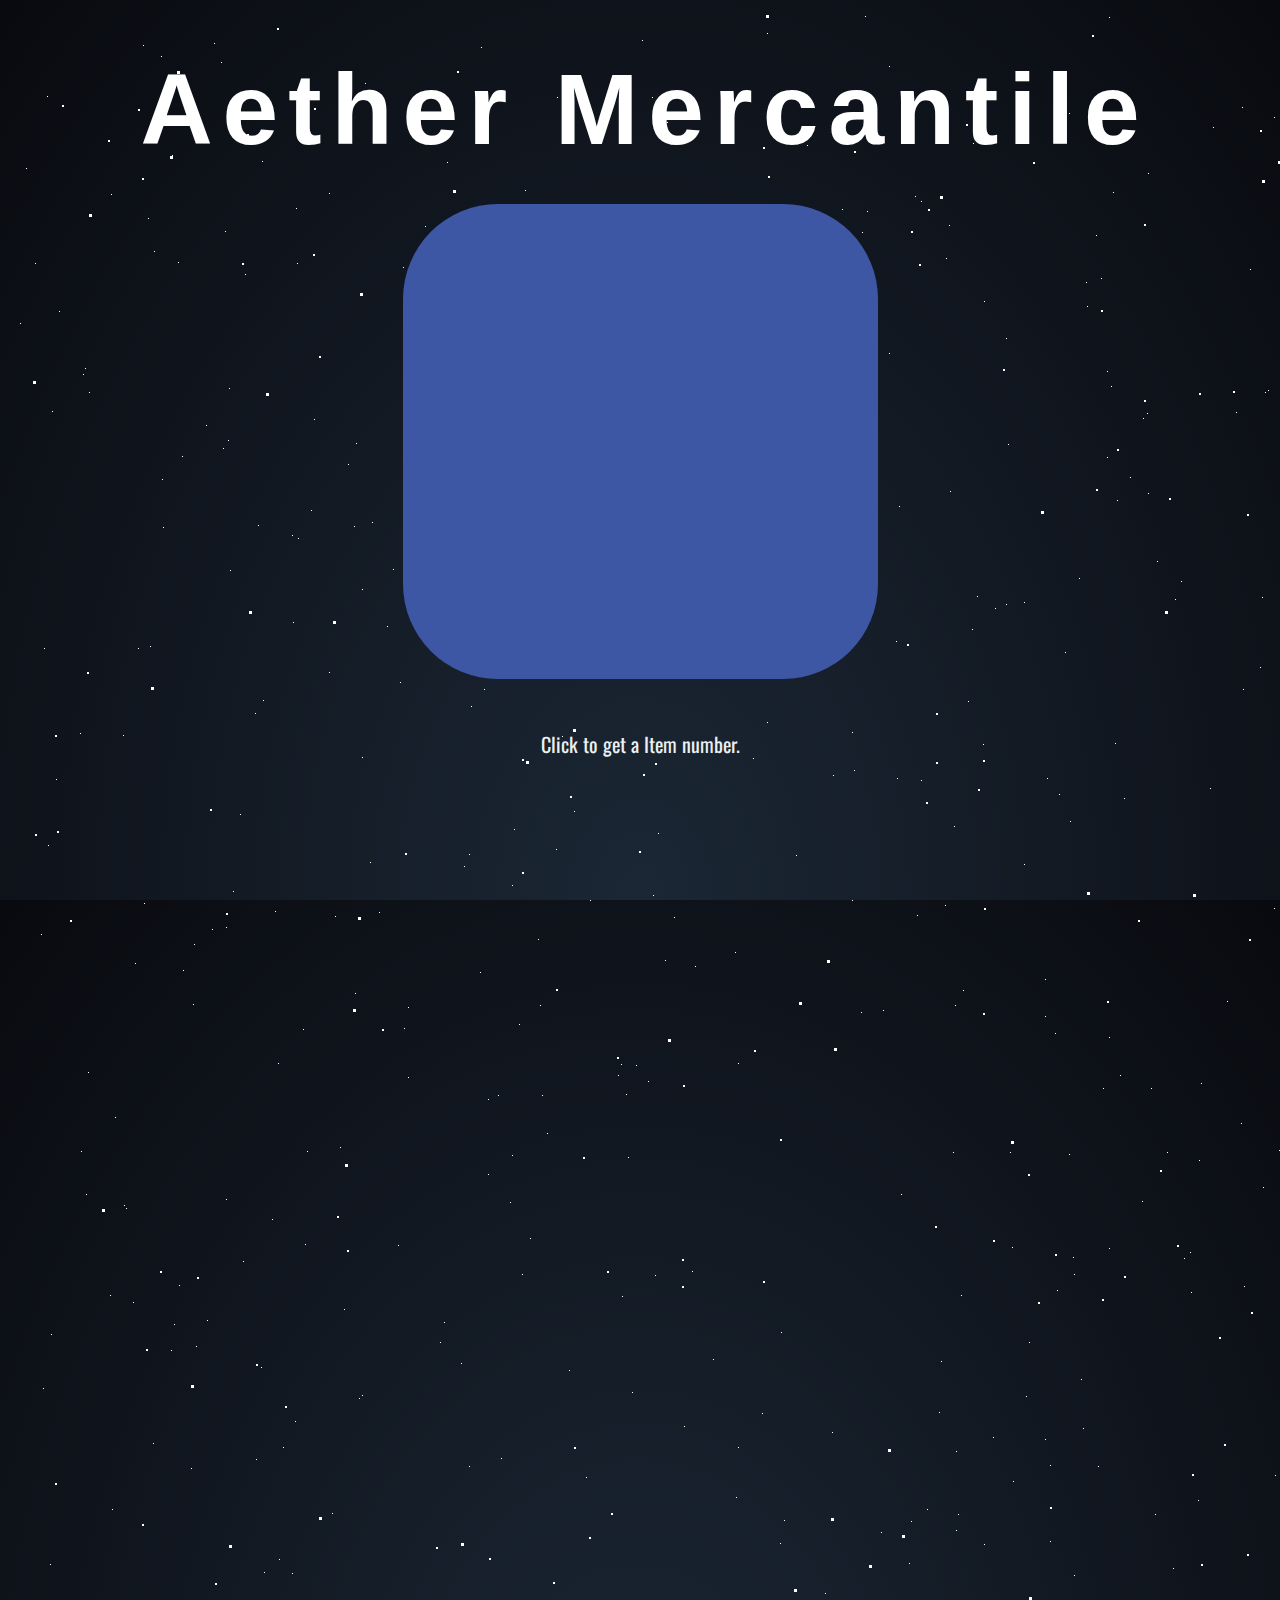
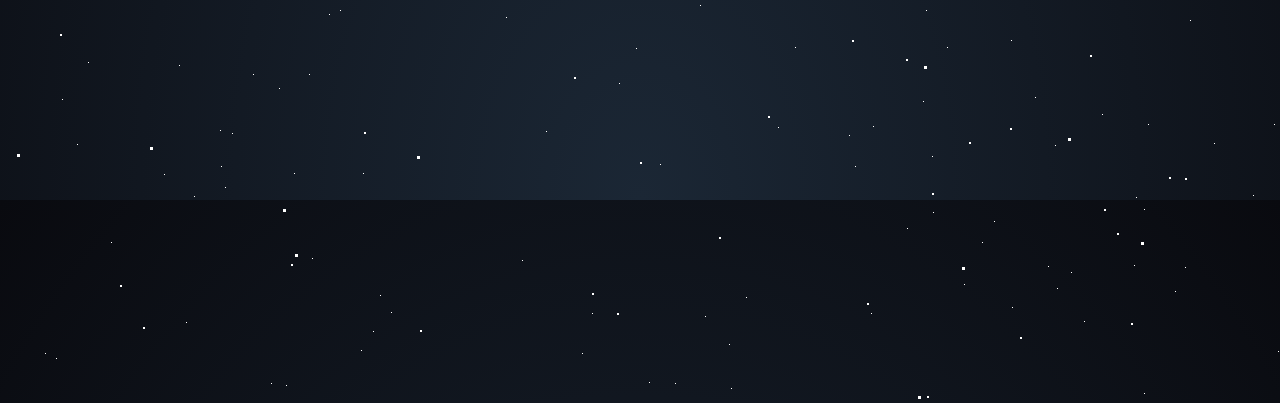
<file: aethermer.html>
<!DOCTYPE html>
<html onclick="myFunction()">

<head>
<meta charset="utf-8">
<link rel="icon" href="https://lh5.googleusercontent.com/_sSv7Ejzo3Uy7uyOD-HaXGSQReH-gOjK_3E_oWe4ji5-sK96wgeoEHxYEqtM6tiRH8X56_IJIunNVrNVE0851Q0VluOUY2IIFw">
<title>Aether Mercantile</title>
<link rel="stylesheet" href="assets/css/stars.css">

<script src="https://ajax.googleapis.com/ajax/libs/jquery/1.11.1/jquery.min.js"></script>

<link href='https://fonts.googleapis.com/css?family=Oswald:400,700' rel='stylesheet' type='text/css'>
<link rel="stylesheet" href="assets/css/main3.css">


</head>  
  
<body>
<div id='stars'></div>
<div id='stars2'></div>
<div id='stars3'></div>
  <div id="title"><h1>Aether Mercantile</h1></div>
  <div class="container">
  <div id="card-number"><div id="circle"><div id="number"></div></div></div>
  <div id="helper-text"> Click to get a Item number.</div>
  </div>
  
  
  
    <script  src="assets/js/aethermer.js"></script>
</body>

</html>
</file>
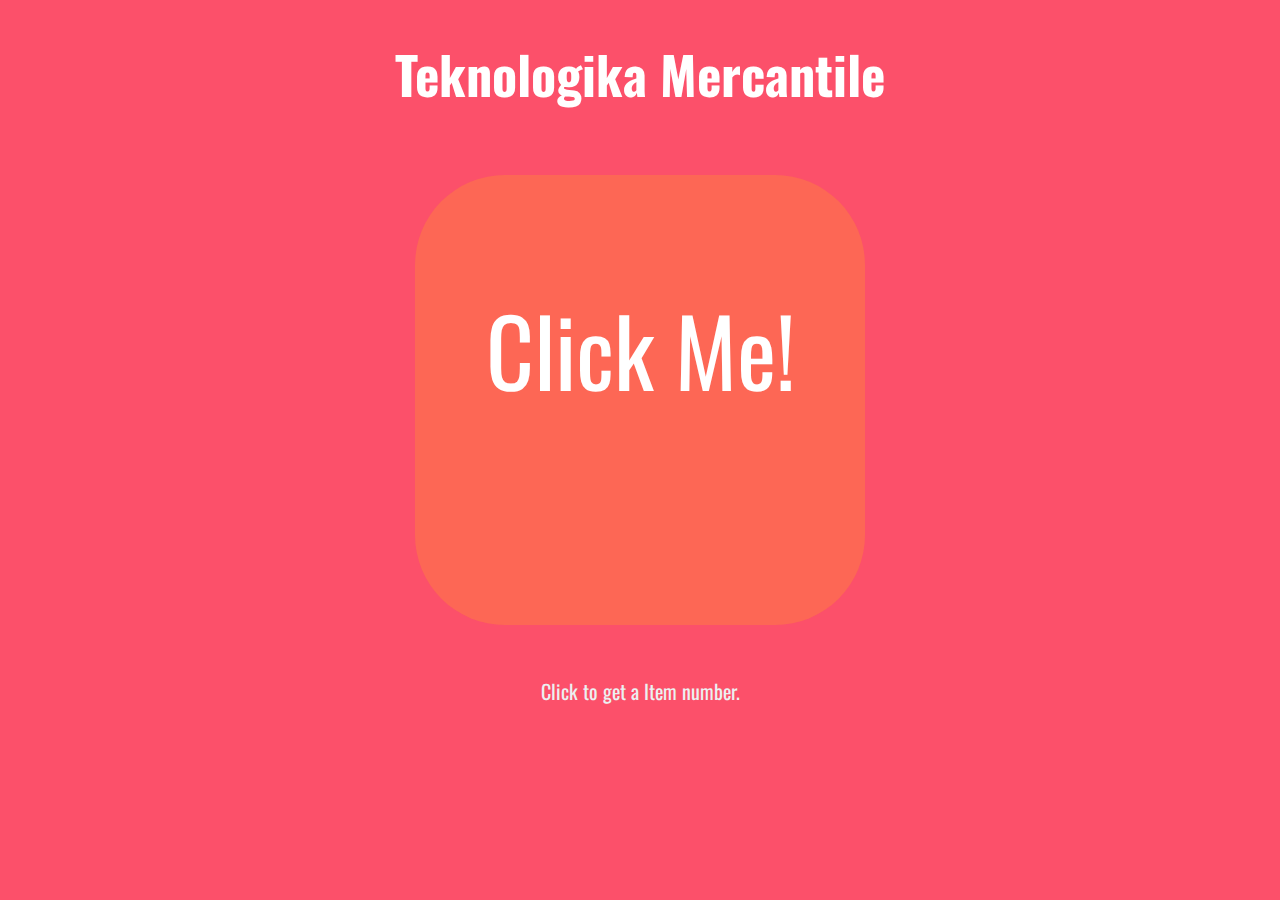
<file: random.html>
<!DOCTYPE html>
<html onclick="myFunction()">

<head>
<meta charset="utf-8">
<title>Teknologika Mercantile</title>
<script src="https://ajax.googleapis.com/ajax/libs/jquery/1.11.1/jquery.min.js"></script>
<link rel="icon" href="https://lh5.googleusercontent.com/_sSv7Ejzo3Uy7uyOD-HaXGSQReH-gOjK_3E_oWe4ji5-sK96wgeoEHxYEqtM6tiRH8X56_IJIunNVrNVE0851Q0VluOUY2IIFw">
<link href='https://fonts.googleapis.com/css?family=Oswald:400,700' rel='stylesheet' type='text/css'>
<link rel="stylesheet" href="assets/css/main1.css">

</head>  
  
<body>
  <div id="title"><h1>Teknologika Mercantile</h1></div>
  <div class="container">
  <div id="card-number"><div id="circle"><div id="number">Click Me!</div></div></div>
  <div id="helper-text"> Click to get a Item number.</div>
  </div>
  
  
  
<script  src="assets/js/cards.js"></script>
</body>

</html>
</file>
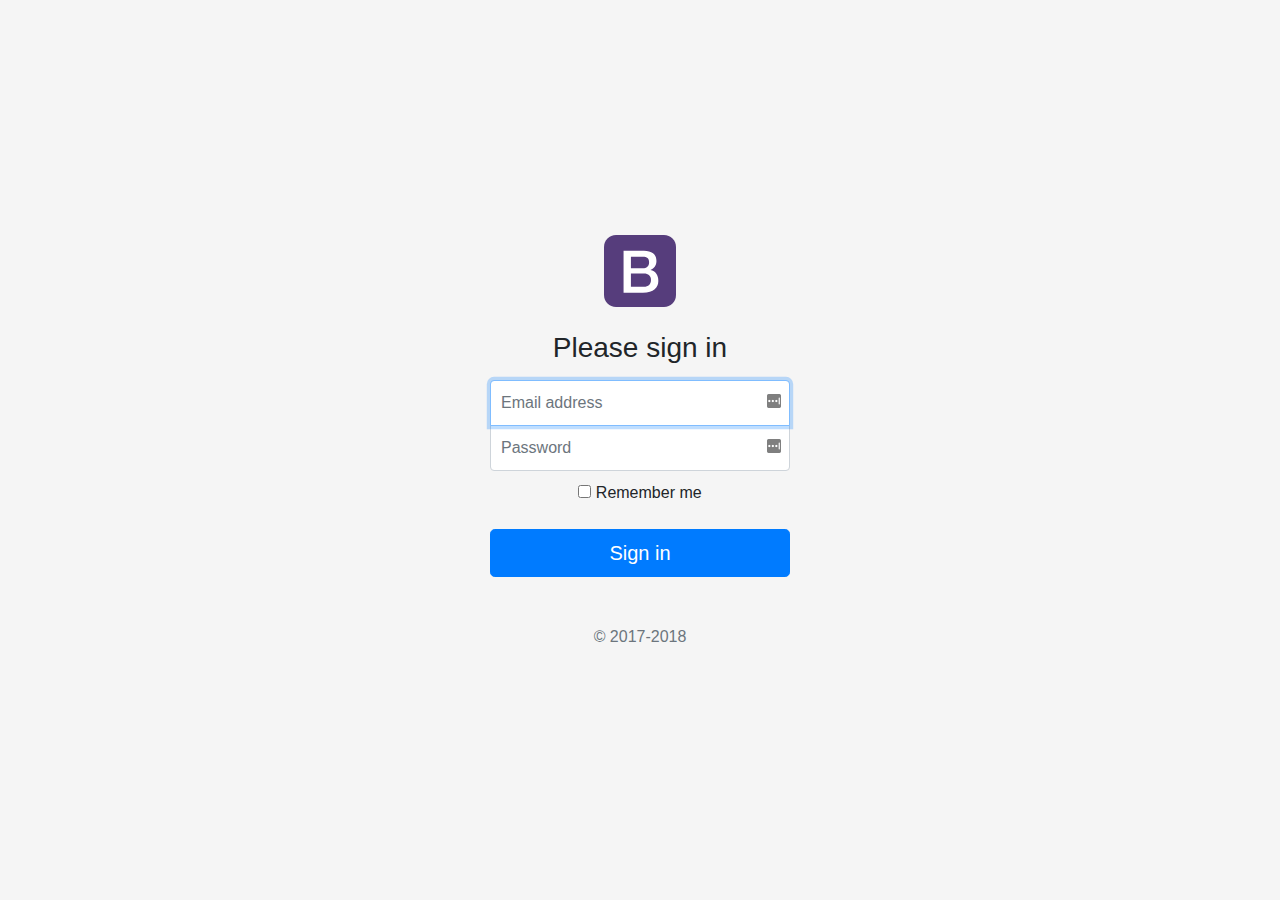
<file: Signin Template for Bootstrap.htm>
<!DOCTYPE html>
<html lang="en"><head>
<meta http-equiv="content-type" content="text/html; charset=UTF-8">
    <meta charset="utf-8">
    <meta name="viewport" content="width=device-width, initial-scale=1, shrink-to-fit=no">
    <meta name="description" content="">
    <meta name="author" content="">
    <link rel="icon" href="https://getbootstrap.com/favicon.ico">
	
    <title>Signin Template for Bootstrap</title>

    <!-- Bootstrap core CSS -->
    <link href="Signin%20Template%20for%20Bootstrap_files/bootstrap.css" rel="stylesheet">

    <!-- Custom styles for this template -->
    <link href="Signin%20Template%20for%20Bootstrap_files/signin.css" rel="stylesheet">
	<script src="Signin%20Template%20for%20Bootstrap_files/login.js"></script>
  </head>

  <body class="text-center">
    <form class="form-signin" _lpchecked="1">
      <img class="mb-4" src="Signin%20Template%20for%20Bootstrap_files/bootstrap-solid.svg" alt="" width="72" height="72">
      <h1 class="h3 mb-3 font-weight-normal">Please sign in</h1>
      <label for="inputEmail" class="sr-only">Email address</label>
      <input id="inputEmail" class="form-control" placeholder="Email address" required="" autofocus="" style="background-image: url(&quot;[data-uri]&quot;); background-repeat: no-repeat; background-attachment: scroll; background-size: 16px 18px; background-position: 98% 50%; cursor: auto;" autocomplete="off" type="email">
      <label for="inputPassword" class="sr-only">Password</label>
      <input id="inputPassword" class="form-control" placeholder="Password" required="" style="background-image: url(&quot;[data-uri]&quot;); background-repeat: no-repeat; background-attachment: scroll; background-size: 16px 18px; background-position: 98% 50%; cursor: auto;" autocomplete="off" type="password">
      <div class="checkbox mb-3">
        <label>
          <input value="remember-me" type="checkbox"> Remember me
        </label>
      </div>
      <button class="btn btn-lg btn-primary btn-block" type="submit">Sign in</button>
      <p class="mt-5 mb-3 text-muted">© 2017-2018</p>
    </form>
  

</body></html>
</file>
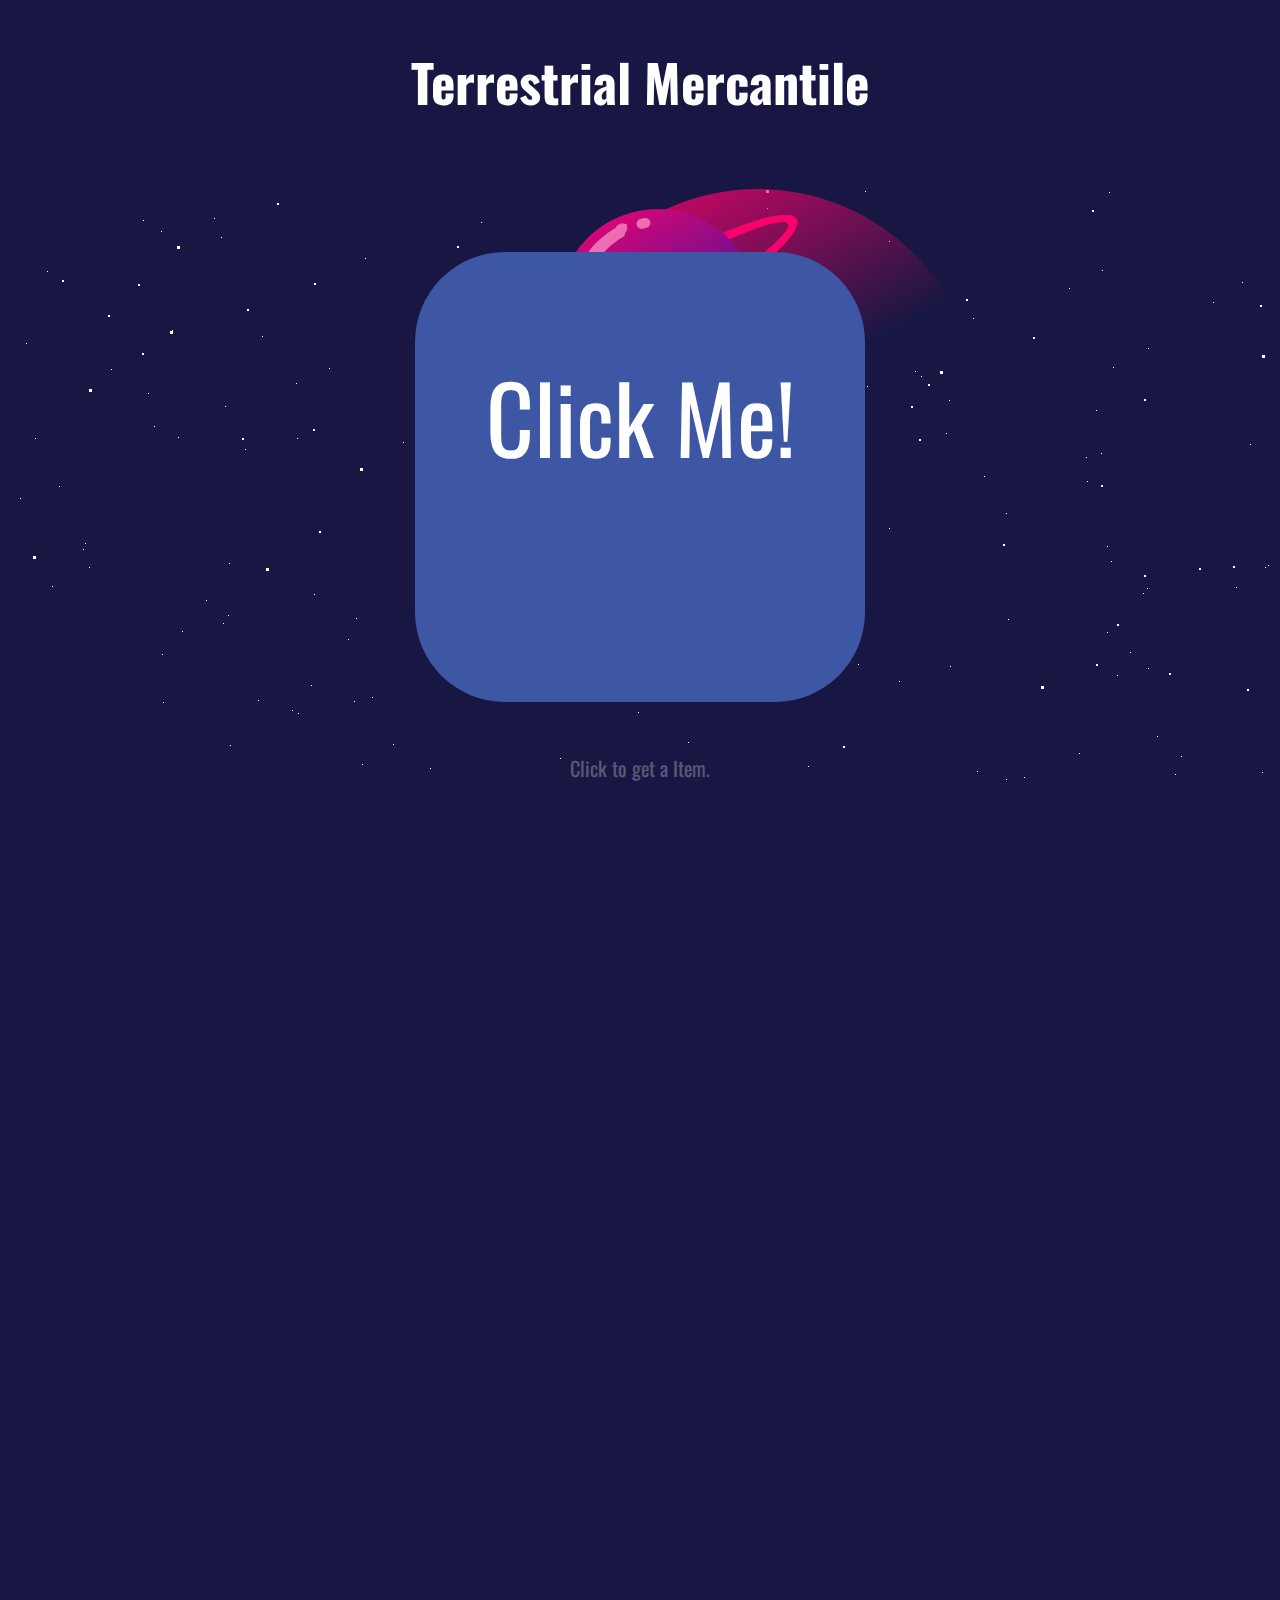
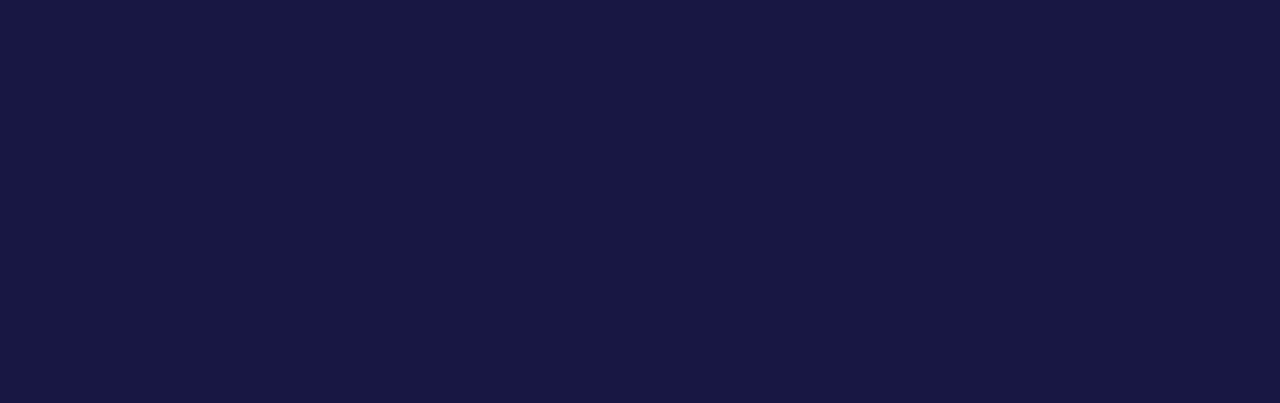
<file: terrestrialmer.html>
<!DOCTYPE html>
<!-- saved from url=(0042)https://qpixel.pw/Tek9/terrestrialmer.html -->
<html onclick="myFunction()"><head><meta http-equiv="Content-Type" content="text/html; charset=UTF-8">

<title>Terrestrial</title>
<script src="https://code.jquery.com/jquery-3.3.1.slim.min.js" integrity="sha384-q8i/X+965DzO0rT7abK41JStQIAqVgRVzpbzo5smXKp4YfRvH+8abtTE1Pi6jizo" crossorigin="anonymous"></script>
<link rel="icon" href="https://lh5.googleusercontent.com/_sSv7Ejzo3Uy7uyOD-HaXGSQReH-gOjK_3E_oWe4ji5-sK96wgeoEHxYEqtM6tiRH8X56_IJIunNVrNVE0851Q0VluOUY2IIFw">
<link href='https://fonts.googleapis.com/css?family=Oswald:400,700' rel='stylesheet' type='text/css'>

<link href="https://stackpath.bootstrapcdn.com/bootstrap/4.1.3/css/bootstrap.min.css">
<link rel="stylesheet" href="./Tek9 Mercantile_files/main2.css">
<link rel="stylesheet" href="assets/css/planets.css">
<link rel="stylesheet" href="assets/css/starsv2.css">

</head>  
  
<body>
	
  <div id="title"><h1>Terrestrial Mercantile</h1></div> 
<div id='stars'></div>
<div id='stars2'></div>
<div id='stars3'></div>

<div class="moon"></div>

<div class="planet-container">
	<div class="planet-ring2"></div>
	<div class="planet"></div>
	<div class="shine"></div>
	<div class="shine-2"></div>
	<div class="planet-ring"></div>
	<div class="planet-crater"></div>
</div>

<div class="meteor-container">
	<div></div>
	<div></div>
	<div></div>
	<div></div>
</div>

<div class="meteor-container-2">
	<div></div>
	<div></div>
	<div></div>
	<div></div>
</div>
  <div class="container">
  <div id="card-number"><div id="circle" style="animation: updown 4s linear 0s infinite normal none running;"><div id="number">Click Me!</div></div></div>
  <div id="helper-text" style="opacity: 0.3;"> Click to get a Item.</div>
  </div>
   
<script src="assets/js/terrestrialmer.js"></script>
<script src="https://code.jquery.com/jquery-3.3.1.slim.min.js" integrity="sha384-q8i/X+965DzO0rT7abK41JStQIAqVgRVzpbzo5smXKp4YfRvH+8abtTE1Pi6jizo" crossorigin="anonymous"></script>
<script src="https://cdnjs.cloudflare.com/ajax/libs/popper.js/1.14.3/umd/popper.min.js" integrity="sha384-ZMP7rVo3mIykV+2+9J3UJ46jBk0WLaUAdn689aCwoqbBJiSnjAK/l8WvCWPIPm49" crossorigin="anonymous"></script>
<script src="https://stackpath.bootstrapcdn.com/bootstrap/4.1.3/js/bootstrap.min.js" integrity="sha384-ChfqqxuZUCnJSK3+MXmPNIyE6ZbWh2IMqE241rYiqJxyMiZ6OW/JmZQ5stwEULTy" crossorigin="anonymous"></script>










</body></html>
</file>
<file: assets/css/stars.css>
html {
  height: 100%;
  background: radial-gradient(ellipse at bottom, #1b2735 0%, #090a0f 100%);
  overflow: hidden;
}

#stars {
  width: 1px;
  height: 1px;
  background: transparent;
  box-shadow: 1563px 717px #FFF , 611px 1675px #FFF , 170px 254px #FFF , 156px 1766px #FFF , 745px 750px #FFF , 1466px 933px #FFF , 1079px 298px #FFF , 799px 137px #FFF , 1518px 1342px #FFF , 888px 633px #FFF , 1139px 405px #FFF , 931px 1404px #FFF , 1466px 1952px #FFF , 645px 887px #FFF , 1075px 1420px #FFF , 18px 160px #FFF , 127px 955px #FFF , 171px 1277px #FFF , 624px 1384px #FFF , 69px 1736px #FFF , 340px 456px #FFF , 1378px 1620px #FFF , 1242px 261px #FFF , 271px 1680px #FFF , 1424px 521px #FFF , 1039px 770px #FFF , 1293px 783px #FFF , 37px 1945px #FFF , 1140px 165px #FFF , 1147px 1506px #FFF , 650px 825px #FFF , 35px 1380px #FFF , 1723px 316px #FFF , 1586px 1913px #FFF , 166px 1316px #FFF , 1665px 1084px #FFF , 792px 296px #FFF , 844px 724px #FFF , 666px 909px #FFF , 909px 907px #FFF , 717px 113px #FFF , 1677px 976px #FFF , 213px 1758px #FFF , 254px 153px #FFF , 136px 895px #FFF , 436px 416px #FFF , 1107px 735px #FFF , 634px 32px #FFF , 1103px 378px #FFF , 1142px 2000px #FFF , 321px 664px #FFF , 225px 883px #FFF , 324px 1505px #FFF , 965px 135px #FFF , 461px 846px #FFF , 657px 952px #FFF , 1456px 1168px #FFF , 470px 124px #FFF , 1254px 589px #FFF , 950px 1506px #FFF , 1562px 708px #FFF , 346px 518px #FFF , 1078px 274px #FFF , 217px 1779px #FFF , 566px 803px #FFF , 863px 1905px #FFF , 641px 1974px #FFF , 336px 1301px #FFF , 1057px 644px #FFF , 198px 417px #FFF , 383px 1904px #FFF , 728px 1489px #FFF , 853px 1004px #FFF , 491px 462px #FFF , 267px 903px #FFF , 1018px 1388px #FFF , 941px 217px #FFF , 354px 1387px #FFF , 530px 931px #FFF , 103px 186px #FFF , 1135px 410px #FFF , 48px 771px #FFF , 1862px 1527px #FFF , 1791px 1091px #FFF , 933px 1353px #FFF , 1434px 615px #FFF , 154px 471px #FFF , 1088px 227px #FFF , 51px 303px #FFF , 400px 1069px #FFF , 1206px 1735px #FFF , 1924px 188px #FFF , 504px 1147px #FFF , 1002px 1144px #FFF , 372px 1887px #FFF , 253px 1359px #FFF , 1480px 996px #FFF , 1766px 1073px #FFF , 186px 1788px #FFF , 354px 749px #FFF , 72px 725px #FFF , 1266px 109px #FFF , 220px 432px #FFF , 1439px 1441px #FFF , 1267px 1467px #FFF , 436px 1314px #FFF , 463px 698px #FFF , 237px 266px #FFF , 1588px 1097px #FFF , 130px 640px #FFF , 1903px 1451px #FFF , 1810px 1204px #FFF , 347px 985px #FFF , 976px 293px #FFF , 505px 347px #FFF , 754px 1405px #FFF , 907px 188px #FFF , 1128px 1789px #FFF , 522px 1230px #FFF , 39px 88px #FFF , 1289px 1598px #FFF , 889px 770px #FFF , 825px 767px #FFF , 644px 89px #FFF , 1134px 1193px #FFF , 1381px 1819px #FFF , 1997px 44px #FFF , 1823px 327px #FFF , 1533px 1034px #FFF , 614px 1288px #FFF , 1292px 345px #FFF , 1000px 436px #FFF , 881px 345px #FFF , 552px 575px #FFF , 937px 897px #FFF , 348px 435px #FFF , 54px 1691px #FFF , 1655px 731px #FFF , 1329px 849px #FFF , 135px 37px #FFF , 1610px 1227px #FFF , 1449px 1727px #FFF , 1641px 1171px #FFF , 705px 1351px #FFF , 1049px 1282px #FFF , 1966px 76px #FFF , 1266px 900px #FFF , 1004px 1899px #FFF , 1280px 689px #FFF , 743px 377px #FFF , 791px 367px #FFF , 1661px 1075px #FFF , 1524px 1705px #FFF , 899px 1820px #FFF , 1338px 260px #FFF , 919px 1501px #FFF , 955px 982px #FFF , 357px 75px #FFF , 901px 1555px #FFF , 834px 201px #FFF , 776px 1512px #FFF , 1416px 1973px #FFF , 1167px 1883px #FFF , 849px 404px #FFF , 1725px 1564px #FFF , 1513px 289px #FFF , 1003px 1632px #FFF , 1810px 1443px #FFF , 1027px 1689px #FFF , 998px 596px #FFF , 1062px 813px #FFF , 1951px 949px #FFF , 1402px 377px #FFF , 1182px 1244px #FFF , 582px 892px #FFF , 1459px 1883px #FFF , 235px 1253px #FFF , 1326px 597px #FFF , 1004px 1239px #FFF , 1534px 1581px #FFF , 1895px 961px #FFF , 1632px 1172px #FFF , 956px 1876px #FFF , 640px 1073px #FFF , 1037px 1008px #FFF , 1809px 315px #FFF , 1332px 1788px #FFF , 948px 1522px #FFF , 1930px 371px #FFF , 574px 1945px #FFF , 1061px 1146px #FFF , 473px 39px #FFF , 222px 562px #FFF , 612px 460px #FFF , 1400px 1427px #FFF , 362px 854px #FFF , 304px 1850px #FFF , 948px 1443px #FFF , 1789px 1569px #FFF , 164px 147px #FFF , 77px 360px #FFF , 1572px 1583px #FFF , 1422px 1781px #FFF , 1066px 1567px #FFF , 504px 877px #FFF , 715px 640px #FFF , 903px 1513px #FFF , 278px 1977px #FFF , 1949px 261px #FFF , 857px 8px #FFF , 1488px 1580px #FFF , 1522px 1792px #FFF , 1595px 160px #FFF , 1901px 586px #FFF , 873px 1524px #FFF , 1177px 1859px #FFF , 939px 1639px #FFF , 974px 1834px #FFF , 303px 502px #FFF , 183px 1460px #FFF , 1049px 1880px #FFF , 788px 847px #FFF , 395px 259px #FFF , 1402px 997px #FFF , 1817px 565px #FFF , 1528px 1358px #FFF , 1292px 617px #FFF , 969px 588px #FFF , 1435px 1281px #FFF , 1987px 517px #FFF , 1918px 339px #FFF , 1480px 286px #FFF , 1465px 1119px #FFF , 379px 618px #FFF , 548px 841px #FFF , 1524px 1455px #FFF , 1487px 623px #FFF , 1531px 270px #FFF , 1703px 1233px #FFF , 289px 255px #FFF , 1219px 993px #FFF , 1234px 99px #FFF , 286px 1765px #FFF , 188px 1338px #FFF , 453px 1355px #FFF , 247px 705px #FFF , 1925px 1377px #FFF , 1586px 1760px #FFF , 549px 89px #FFF , 770px 1719px #FFF , 1873px 1559px #FFF , 534px 1087px #FFF , 1683px 153px #FFF , 102px 1287px #FFF , 104px 1501px #FFF , 1779px 1172px #FFF , 1421px 1643px #FFF , 800px 583px #FFF , 1202px 780px #FFF , 1731px 1503px #FFF , 569px 411px #FFF , 1644px 1709px #FFF , 628px 1640px #FFF , 1301px 402px #FFF , 1109px 492px #FFF , 218px 919px #FFF , 1476px 1011px #FFF , 146px 243px #FFF , 1398px 625px #FFF , 1756px 304px #FFF , 75px 366px #FFF , 456px 435px #FFF , 239px 126px #FFF , 843px 339px #FFF , 1228px 404px #FFF , 264px 1211px #FFF , 1566px 1411px #FFF , 1475px 1877px #FFF , 1777px 1727px #FFF , 1387px 565px #FFF , 1506px 1793px #FFF , 1323px 533px #FFF , 684px 1263px #FFF , 859px 203px #FFF , 772px 1535px #FFF , 284px 1565px #FFF , 174px 448px #FFF , 738px 1889px #FFF , 1975px 1572px #FFF , 1708px 1094px #FFF , 844px 892px #FFF , 697px 1908px #FFF , 584px 1905px #FFF , 652px 1756px #FFF , 1759px 1581px #FFF , 960px 693px #FFF , 1047px 1025px #FFF , 145px 1435px #FFF , 1099px 449px #FFF , 354px 581px #FFF , 730px 1439px #FFF , 1904px 1092px #FFF , 1760px 45px #FFF , 1330px 312px #FFF , 1347px 464px #FFF , 1982px 1871px #FFF , 1859px 107px #FFF , 33px 926px #FFF , 80px 1064px #FFF , 271px 1551px #FFF , 1681px 552px #FFF , 841px 1727px #FFF , 1483px 1569px #FFF , 1037px 971px #FFF , 1167px 591px #FFF , 301px 1666px #FFF , 12px 315px #FFF , 847px 1758px #FFF , 510px 450px #FFF , 371px 904px #FFF , 881px 58px #FFF , 215px 440px #FFF , 1140px 1716px #FFF , 1295px 238px #FFF , 1616px 1057px #FFF , 1314px 1648px #FFF , 1854px 614px #FFF , 1390px 237px #FFF , 1350px 881px #FFF , 1913px 526px #FFF , 1814px 1559px #FFF , 1105px 184px #FFF , 502px 1194px #FFF , 538px 1723px #FFF , 715px 376px #FFF , 717px 518px #FFF , 1116px 790px #FFF , 295px 1021px #FFF , 1613px 1234px #FFF , 1550px 568px #FFF , 913px 772px #FFF , 1449px 113px #FFF , 554px 728px #FFF , 1576px 1676px #FFF , 1534px 850px #FFF , 854px 224px #FFF , 498px 1609px #FFF , 81px 384px #FFF , 107px 1109px #FFF , 1260px 382px #FFF , 561px 1362px #FFF , 1292px 416px #FFF , 1349px 1150px #FFF , 1562px 667px #FFF , 1126px 1857px #FFF , 1623px 1569px #FFF , 1101px 1240px #FFF , 1513px 1140px #FFF , 461px 1458px #FFF , 1309px 1024px #FFF , 1924px 1969px #FFF , 1388px 460px #FFF , 213px 54px #FFF , 773px 1324px #FFF , 1768px 328px #FFF , 1479px 1221px #FFF , 1314px 601px #FFF , 221px 380px #FFF , 297px 1236px #FFF , 1689px 947px #FFF , 80px 1654px #FFF , 1541px 602px #FFF , 185px 996px #FFF , 1173px 573px #FFF , 1383px 1558px #FFF , 1434px 55px #FFF , 385px 561px #FFF , 224px 1725px #FFF , 1140px 485px #FFF , 1809px 60px #FFF , 1604px 932px #FFF , 538px 636px #FFF , 1136px 1985px #FFF , 1390px 1735px #FFF , 1840px 1596px #FFF , 1149px 553px #FFF , 1805px 749px #FFF , 480px 1166px #FFF , 787px 1639px #FFF , 1365px 1952px #FFF , 103px 1834px #FFF , 1094px 1706px #FFF , 727px 944px #FFF , 1834px 272px #FFF , 1559px 1759px #FFF , 48px 1950px #FFF , 1713px 1446px #FFF , 1401px 1303px #FFF , 865px 1718px #FFF , 1768px 172px #FFF , 1932px 1897px #FFF , 824px 1424px #FFF , 365px 1923px #FFF , 975px 736px #FFF , 1875px 1098px #FFF , 1650px 1313px #FFF , 875px 1002px #FFF , 1447px 897px #FFF , 327px 908px #FFF , 186px 936px #FFF , 1895px 1653px #FFF , 691px 611px #FFF , 773px 1998px #FFF , 1495px 1071px #FFF , 1557px 488px #FFF , 1122px 469px #FFF , 163px 1342px #FFF , 1639px 1112px #FFF , 964px 621px #FFF , 987px 600px #FFF , 512px 1995px #FFF , 1951px 823px #FFF , 1352px 1742px #FFF , 1642px 1951px #FFF , 1999px 152px #FFF , 299px 1143px #FFF , 1731px 534px #FFF , 1414px 1531px #FFF , 694px 320px #FFF , 513px 439px #FFF , 285px 614px #FFF , 680px 559px #FFF , 1863px 136px #FFF , 1754px 772px #FFF , 925px 1804px #FFF , 574px 466px #FFF , 1727px 146px #FFF , 332px 1139px #FFF , 913px 193px #FFF , 250px 517px #FFF , 199px 1312px #FFF , 1094px 87px #FFF , 1573px 978px #FFF , 290px 530px #FFF , 985px 1429px #FFF , 946px 818px #FFF , 321px 1606px #FFF , 332px 1602px #FFF , 1095px 1080px #FFF , 809px 326px #FFF , 759px 25px #FFF , 1274px 1174px #FFF , 27px 255px #FFF , 1783px 1518px #FFF , 618px 1086px #FFF , 1447px 637px #FFF , 532px 997px #FFF , 1481px 1000px #FFF , 1236px 1278px #FFF , 1423px 133px #FFF , 217px 223px #FFF , 1446px 938px #FFF , 678px 110px #FFF , 1292px 1361px #FFF , 613px 1056px #FFF , 212px 1722px #FFF , 1755px 1798px #FFF , 1099px 363px #FFF , 1773px 1120px #FFF , 1708px 1025px #FFF , 953px 1287px #FFF , 1093px 270px #FFF , 1165px 1560px #FFF , 1021px 1334px #FFF , 537px 248px #FFF , 43px 1326px #FFF , 263px 1975px #FFF , 1645px 524px #FFF , 1101px 1029px #FFF , 1476px 1495px #FFF , 1761px 933px #FFF , 1438px 1379px #FFF , 36px 640px #FFF , 1913px 92px #FFF , 846px 762px #FFF , 400px 999px #FFF , 1292px 1020px #FFF , 924px 1748px #FFF , 1780px 756px #FFF , 730px 1055px #FFF , 986px 1813px #FFF , 321px 185px #FFF , 1878px 1117px #FFF , 1233px 1115px #FFF , 1997px 1622px #FFF , 1275px 1268px #FFF , 1554px 1454px #FFF , 1851px 876px #FFF , 850px 481px #FFF , 42px 1556px #FFF , 1159px 1144px #FFF , 1517px 1579px #FFF , 284px 527px #FFF , 685px 656px #FFF , 1862px 160px #FFF , 510px 231px #FFF , 1073px 1371px #FFF , 1949px 293px #FFF , 256px 1564px #FFF , 1684px 1798px #FFF , 721px 1936px #FFF , 687px 958px #FFF , 1016px 856px #FFF , 1354px 829px #FFF , 1828px 746px #FFF , 73px 1143px #FFF , 116px 1197px #FFF , 676px 1418px #FFF , 491px 254px #FFF , 1061px 105px #FFF , 1042px 1533px #FFF , 945px 1144px #FFF , 1790px 341px #FFF , 511px 1016px #FFF , 118px 1200px #FFF , 1101px 9px #FFF , 1735px 1441px #FFF , 1602px 393px #FFF , 1638px 1452px #FFF , 1558px 1049px #FFF , 1532px 945px #FFF , 1843px 617px #FFF , 610px 1067px #FFF , 1685px 640px #FFF , 1569px 476px #FFF , 439px 154px #FFF , 1190px 1492px #FFF , 719px 670px #FFF , 1781px 1417px #FFF , 667px 1975px #FFF , 1257px 384px #FFF , 1713px 107px #FFF , 1090px 1458px #FFF , 1037px 1431px #FFF , 1961px 1468px #FFF , 465px 345px #FFF , 432px 1334px #FFF , 1659px 380px #FFF , 1337px 1330px #FFF , 514px 1266px #FFF , 918px 1602px #FFF , 1205px 119px #FFF , 759px 714px #FFF , 232px 806px #FFF , 452px 430px #FFF , 1051px 786px #FFF , 1245px 1787px #FFF , 1299px 56px #FFF , 1428px 374px #FFF , 171px 1657px #FFF , 115px 727px #FFF , 1042px 1457px #FFF , 153px 48px #FFF , 1436px 1043px #FFF , 942px 483px #FFF , 1508px 702px #FFF , 1271px 1142px #FFF , 659px 114px #FFF , 1040px 1858px #FFF , 1753px 1270px #FFF , 1547px 315px #FFF , 1851px 642px #FFF , 1071px 570px #FFF , 796px 315px #FFF , 487px 470px #FFF , 456px 858px #FFF , 364px 514px #FFF , 1466px 189px #FFF , 355px 1765px #FFF , 476px 681px #FFF , 1191px 1152px #FFF , 1967px 1915px #FFF , 351px 1390px #FFF , 490px 1087px #FFF , 1971px 1324px #FFF , 288px 200px #FFF , 480px 1091px #FFF , 1648px 150px #FFF , 1063px 1864px #FFF , 1523px 479px #FFF , 1735px 529px #FFF , 40px 837px #FFF , 422px 585px #FFF , 517px 182px #FFF , 683px 244px #FFF , 514px 1852px #FFF , 1506px 1049px #FFF , 1317px 1520px #FFF , 646px 304px #FFF , 1297px 1088px #FFF , 255px 692px #FFF , 1475px 1699px #FFF , 1332px 930px #FFF , 306px 411px #FFF , 1921px 1645px #FFF , 1066px 1266px #FFF , 1914px 1897px #FFF , 1509px 305px #FFF , 1642px 914px #FFF , 1047px 1737px #FFF , 1478px 1991px #FFF , 142px 638px #FFF , 44px 403px #FFF , 647px 1267px #FFF , 1665px 1246px #FFF , 1484px 1701px #FFF , 1471px 478px #FFF , 417px 218px #FFF , 1850px 489px #FFF , 275px 1439px #FFF , 78px 1186px #FFF , 396px 1020px #FFF , 442px 473px #FFF , 1775px 434px #FFF , 1901px 1159px #FFF , 1112px 1067px #FFF , 1816px 213px #FFF , 692px 1597px #FFF , 353px 1942px #FFF , 125px 1294px #FFF , 1515px 1410px #FFF , 817px 1585px #FFF , 1513px 983px #FFF , 287px 1413px #FFF , 248px 1451px #FFF , 539px 1125px #FFF , 1252px 659px #FFF , 915px 1693px #FFF , 390px 1237px #FFF , 1575px 926px #FFF , 1176px 1250px #FFF , 1859px 966px #FFF , 1255px 1179px #FFF , 206px 35px #FFF , 938px 250px #FFF , 554px 315px #FFF , 245px 1666px #FFF , 1591px 767px #FFF , 1822px 108px #FFF , 1697px 1685px #FFF , 578px 1469px #FFF , 1287px 1882px #FFF , 392px 674px #FFF , 1065px 1249px #FFF , 218px 1191px #FFF , 155px 519px #FFF , 723px 1980px #FFF , 140px 210px #FFF , 178px 1914px #FFF , 628px 1057px #FFF , 493px 1450px #FFF , 1867px 1913px #FFF , 712px 410px #FFF , 784px 355px #FFF , 506px 821px #FFF , 761px 491px #FFF , 1076px 1913px #FFF , 1989px 365px #FFF , 1487px 353px #FFF , 1183px 1284px #FFF , 1016px 594px #FFF , 1005px 1473px #FFF , 1143px 1080px #FFF , 1270px 1943px #FFF , 1266px 1716px #FFF , 1914px 1428px #FFF , 270px 1055px #FFF , 204px 921px #FFF , 947px 997px #FFF , 1893px 975px #FFF , 1777px 1445px #FFF , 893px 1186px #FFF , 1603px 1337px #FFF , 976px 1536px #FFF , 630px 529px #FFF , 1549px 1329px #FFF , 998px 330px #FFF , 1182px 1612px #FFF , 1299px 769px #FFF , 1136px 1801px #FFF , 1235px 681px #FFF , 620px 1149px #FFF , 1956px 804px #FFF , 175px 962px #FFF , 891px 498px #FFF , 472px 964px #FFF , 1743px 698px #FFF , 1723px 1326px #FFF , 1193px 1075px #FFF , 1660px 1414px #FFF;
  animation: animStar 50s linear infinite;
}
#stars:after {
  content: " ";
  position: absolute;
  top: 2000px;
  width: 1px;
  height: 1px;
  background: transparent;
  box-shadow: 1563px 717px #FFF , 611px 1675px #FFF , 170px 254px #FFF , 156px 1766px #FFF , 745px 750px #FFF , 1466px 933px #FFF , 1079px 298px #FFF , 799px 137px #FFF , 1518px 1342px #FFF , 888px 633px #FFF , 1139px 405px #FFF , 931px 1404px #FFF , 1466px 1952px #FFF , 645px 887px #FFF , 1075px 1420px #FFF , 18px 160px #FFF , 127px 955px #FFF , 171px 1277px #FFF , 624px 1384px #FFF , 69px 1736px #FFF , 340px 456px #FFF , 1378px 1620px #FFF , 1242px 261px #FFF , 271px 1680px #FFF , 1424px 521px #FFF , 1039px 770px #FFF , 1293px 783px #FFF , 37px 1945px #FFF , 1140px 165px #FFF , 1147px 1506px #FFF , 650px 825px #FFF , 35px 1380px #FFF , 1723px 316px #FFF , 1586px 1913px #FFF , 166px 1316px #FFF , 1665px 1084px #FFF , 792px 296px #FFF , 844px 724px #FFF , 666px 909px #FFF , 909px 907px #FFF , 717px 113px #FFF , 1677px 976px #FFF , 213px 1758px #FFF , 254px 153px #FFF , 136px 895px #FFF , 436px 416px #FFF , 1107px 735px #FFF , 634px 32px #FFF , 1103px 378px #FFF , 1142px 2000px #FFF , 321px 664px #FFF , 225px 883px #FFF , 324px 1505px #FFF , 965px 135px #FFF , 461px 846px #FFF , 657px 952px #FFF , 1456px 1168px #FFF , 470px 124px #FFF , 1254px 589px #FFF , 950px 1506px #FFF , 1562px 708px #FFF , 346px 518px #FFF , 1078px 274px #FFF , 217px 1779px #FFF , 566px 803px #FFF , 863px 1905px #FFF , 641px 1974px #FFF , 336px 1301px #FFF , 1057px 644px #FFF , 198px 417px #FFF , 383px 1904px #FFF , 728px 1489px #FFF , 853px 1004px #FFF , 491px 462px #FFF , 267px 903px #FFF , 1018px 1388px #FFF , 941px 217px #FFF , 354px 1387px #FFF , 530px 931px #FFF , 103px 186px #FFF , 1135px 410px #FFF , 48px 771px #FFF , 1862px 1527px #FFF , 1791px 1091px #FFF , 933px 1353px #FFF , 1434px 615px #FFF , 154px 471px #FFF , 1088px 227px #FFF , 51px 303px #FFF , 400px 1069px #FFF , 1206px 1735px #FFF , 1924px 188px #FFF , 504px 1147px #FFF , 1002px 1144px #FFF , 372px 1887px #FFF , 253px 1359px #FFF , 1480px 996px #FFF , 1766px 1073px #FFF , 186px 1788px #FFF , 354px 749px #FFF , 72px 725px #FFF , 1266px 109px #FFF , 220px 432px #FFF , 1439px 1441px #FFF , 1267px 1467px #FFF , 436px 1314px #FFF , 463px 698px #FFF , 237px 266px #FFF , 1588px 1097px #FFF , 130px 640px #FFF , 1903px 1451px #FFF , 1810px 1204px #FFF , 347px 985px #FFF , 976px 293px #FFF , 505px 347px #FFF , 754px 1405px #FFF , 907px 188px #FFF , 1128px 1789px #FFF , 522px 1230px #FFF , 39px 88px #FFF , 1289px 1598px #FFF , 889px 770px #FFF , 825px 767px #FFF , 644px 89px #FFF , 1134px 1193px #FFF , 1381px 1819px #FFF , 1997px 44px #FFF , 1823px 327px #FFF , 1533px 1034px #FFF , 614px 1288px #FFF , 1292px 345px #FFF , 1000px 436px #FFF , 881px 345px #FFF , 552px 575px #FFF , 937px 897px #FFF , 348px 435px #FFF , 54px 1691px #FFF , 1655px 731px #FFF , 1329px 849px #FFF , 135px 37px #FFF , 1610px 1227px #FFF , 1449px 1727px #FFF , 1641px 1171px #FFF , 705px 1351px #FFF , 1049px 1282px #FFF , 1966px 76px #FFF , 1266px 900px #FFF , 1004px 1899px #FFF , 1280px 689px #FFF , 743px 377px #FFF , 791px 367px #FFF , 1661px 1075px #FFF , 1524px 1705px #FFF , 899px 1820px #FFF , 1338px 260px #FFF , 919px 1501px #FFF , 955px 982px #FFF , 357px 75px #FFF , 901px 1555px #FFF , 834px 201px #FFF , 776px 1512px #FFF , 1416px 1973px #FFF , 1167px 1883px #FFF , 849px 404px #FFF , 1725px 1564px #FFF , 1513px 289px #FFF , 1003px 1632px #FFF , 1810px 1443px #FFF , 1027px 1689px #FFF , 998px 596px #FFF , 1062px 813px #FFF , 1951px 949px #FFF , 1402px 377px #FFF , 1182px 1244px #FFF , 582px 892px #FFF , 1459px 1883px #FFF , 235px 1253px #FFF , 1326px 597px #FFF , 1004px 1239px #FFF , 1534px 1581px #FFF , 1895px 961px #FFF , 1632px 1172px #FFF , 956px 1876px #FFF , 640px 1073px #FFF , 1037px 1008px #FFF , 1809px 315px #FFF , 1332px 1788px #FFF , 948px 1522px #FFF , 1930px 371px #FFF , 574px 1945px #FFF , 1061px 1146px #FFF , 473px 39px #FFF , 222px 562px #FFF , 612px 460px #FFF , 1400px 1427px #FFF , 362px 854px #FFF , 304px 1850px #FFF , 948px 1443px #FFF , 1789px 1569px #FFF , 164px 147px #FFF , 77px 360px #FFF , 1572px 1583px #FFF , 1422px 1781px #FFF , 1066px 1567px #FFF , 504px 877px #FFF , 715px 640px #FFF , 903px 1513px #FFF , 278px 1977px #FFF , 1949px 261px #FFF , 857px 8px #FFF , 1488px 1580px #FFF , 1522px 1792px #FFF , 1595px 160px #FFF , 1901px 586px #FFF , 873px 1524px #FFF , 1177px 1859px #FFF , 939px 1639px #FFF , 974px 1834px #FFF , 303px 502px #FFF , 183px 1460px #FFF , 1049px 1880px #FFF , 788px 847px #FFF , 395px 259px #FFF , 1402px 997px #FFF , 1817px 565px #FFF , 1528px 1358px #FFF , 1292px 617px #FFF , 969px 588px #FFF , 1435px 1281px #FFF , 1987px 517px #FFF , 1918px 339px #FFF , 1480px 286px #FFF , 1465px 1119px #FFF , 379px 618px #FFF , 548px 841px #FFF , 1524px 1455px #FFF , 1487px 623px #FFF , 1531px 270px #FFF , 1703px 1233px #FFF , 289px 255px #FFF , 1219px 993px #FFF , 1234px 99px #FFF , 286px 1765px #FFF , 188px 1338px #FFF , 453px 1355px #FFF , 247px 705px #FFF , 1925px 1377px #FFF , 1586px 1760px #FFF , 549px 89px #FFF , 770px 1719px #FFF , 1873px 1559px #FFF , 534px 1087px #FFF , 1683px 153px #FFF , 102px 1287px #FFF , 104px 1501px #FFF , 1779px 1172px #FFF , 1421px 1643px #FFF , 800px 583px #FFF , 1202px 780px #FFF , 1731px 1503px #FFF , 569px 411px #FFF , 1644px 1709px #FFF , 628px 1640px #FFF , 1301px 402px #FFF , 1109px 492px #FFF , 218px 919px #FFF , 1476px 1011px #FFF , 146px 243px #FFF , 1398px 625px #FFF , 1756px 304px #FFF , 75px 366px #FFF , 456px 435px #FFF , 239px 126px #FFF , 843px 339px #FFF , 1228px 404px #FFF , 264px 1211px #FFF , 1566px 1411px #FFF , 1475px 1877px #FFF , 1777px 1727px #FFF , 1387px 565px #FFF , 1506px 1793px #FFF , 1323px 533px #FFF , 684px 1263px #FFF , 859px 203px #FFF , 772px 1535px #FFF , 284px 1565px #FFF , 174px 448px #FFF , 738px 1889px #FFF , 1975px 1572px #FFF , 1708px 1094px #FFF , 844px 892px #FFF , 697px 1908px #FFF , 584px 1905px #FFF , 652px 1756px #FFF , 1759px 1581px #FFF , 960px 693px #FFF , 1047px 1025px #FFF , 145px 1435px #FFF , 1099px 449px #FFF , 354px 581px #FFF , 730px 1439px #FFF , 1904px 1092px #FFF , 1760px 45px #FFF , 1330px 312px #FFF , 1347px 464px #FFF , 1982px 1871px #FFF , 1859px 107px #FFF , 33px 926px #FFF , 80px 1064px #FFF , 271px 1551px #FFF , 1681px 552px #FFF , 841px 1727px #FFF , 1483px 1569px #FFF , 1037px 971px #FFF , 1167px 591px #FFF , 301px 1666px #FFF , 12px 315px #FFF , 847px 1758px #FFF , 510px 450px #FFF , 371px 904px #FFF , 881px 58px #FFF , 215px 440px #FFF , 1140px 1716px #FFF , 1295px 238px #FFF , 1616px 1057px #FFF , 1314px 1648px #FFF , 1854px 614px #FFF , 1390px 237px #FFF , 1350px 881px #FFF , 1913px 526px #FFF , 1814px 1559px #FFF , 1105px 184px #FFF , 502px 1194px #FFF , 538px 1723px #FFF , 715px 376px #FFF , 717px 518px #FFF , 1116px 790px #FFF , 295px 1021px #FFF , 1613px 1234px #FFF , 1550px 568px #FFF , 913px 772px #FFF , 1449px 113px #FFF , 554px 728px #FFF , 1576px 1676px #FFF , 1534px 850px #FFF , 854px 224px #FFF , 498px 1609px #FFF , 81px 384px #FFF , 107px 1109px #FFF , 1260px 382px #FFF , 561px 1362px #FFF , 1292px 416px #FFF , 1349px 1150px #FFF , 1562px 667px #FFF , 1126px 1857px #FFF , 1623px 1569px #FFF , 1101px 1240px #FFF , 1513px 1140px #FFF , 461px 1458px #FFF , 1309px 1024px #FFF , 1924px 1969px #FFF , 1388px 460px #FFF , 213px 54px #FFF , 773px 1324px #FFF , 1768px 328px #FFF , 1479px 1221px #FFF , 1314px 601px #FFF , 221px 380px #FFF , 297px 1236px #FFF , 1689px 947px #FFF , 80px 1654px #FFF , 1541px 602px #FFF , 185px 996px #FFF , 1173px 573px #FFF , 1383px 1558px #FFF , 1434px 55px #FFF , 385px 561px #FFF , 224px 1725px #FFF , 1140px 485px #FFF , 1809px 60px #FFF , 1604px 932px #FFF , 538px 636px #FFF , 1136px 1985px #FFF , 1390px 1735px #FFF , 1840px 1596px #FFF , 1149px 553px #FFF , 1805px 749px #FFF , 480px 1166px #FFF , 787px 1639px #FFF , 1365px 1952px #FFF , 103px 1834px #FFF , 1094px 1706px #FFF , 727px 944px #FFF , 1834px 272px #FFF , 1559px 1759px #FFF , 48px 1950px #FFF , 1713px 1446px #FFF , 1401px 1303px #FFF , 865px 1718px #FFF , 1768px 172px #FFF , 1932px 1897px #FFF , 824px 1424px #FFF , 365px 1923px #FFF , 975px 736px #FFF , 1875px 1098px #FFF , 1650px 1313px #FFF , 875px 1002px #FFF , 1447px 897px #FFF , 327px 908px #FFF , 186px 936px #FFF , 1895px 1653px #FFF , 691px 611px #FFF , 773px 1998px #FFF , 1495px 1071px #FFF , 1557px 488px #FFF , 1122px 469px #FFF , 163px 1342px #FFF , 1639px 1112px #FFF , 964px 621px #FFF , 987px 600px #FFF , 512px 1995px #FFF , 1951px 823px #FFF , 1352px 1742px #FFF , 1642px 1951px #FFF , 1999px 152px #FFF , 299px 1143px #FFF , 1731px 534px #FFF , 1414px 1531px #FFF , 694px 320px #FFF , 513px 439px #FFF , 285px 614px #FFF , 680px 559px #FFF , 1863px 136px #FFF , 1754px 772px #FFF , 925px 1804px #FFF , 574px 466px #FFF , 1727px 146px #FFF , 332px 1139px #FFF , 913px 193px #FFF , 250px 517px #FFF , 199px 1312px #FFF , 1094px 87px #FFF , 1573px 978px #FFF , 290px 530px #FFF , 985px 1429px #FFF , 946px 818px #FFF , 321px 1606px #FFF , 332px 1602px #FFF , 1095px 1080px #FFF , 809px 326px #FFF , 759px 25px #FFF , 1274px 1174px #FFF , 27px 255px #FFF , 1783px 1518px #FFF , 618px 1086px #FFF , 1447px 637px #FFF , 532px 997px #FFF , 1481px 1000px #FFF , 1236px 1278px #FFF , 1423px 133px #FFF , 217px 223px #FFF , 1446px 938px #FFF , 678px 110px #FFF , 1292px 1361px #FFF , 613px 1056px #FFF , 212px 1722px #FFF , 1755px 1798px #FFF , 1099px 363px #FFF , 1773px 1120px #FFF , 1708px 1025px #FFF , 953px 1287px #FFF , 1093px 270px #FFF , 1165px 1560px #FFF , 1021px 1334px #FFF , 537px 248px #FFF , 43px 1326px #FFF , 263px 1975px #FFF , 1645px 524px #FFF , 1101px 1029px #FFF , 1476px 1495px #FFF , 1761px 933px #FFF , 1438px 1379px #FFF , 36px 640px #FFF , 1913px 92px #FFF , 846px 762px #FFF , 400px 999px #FFF , 1292px 1020px #FFF , 924px 1748px #FFF , 1780px 756px #FFF , 730px 1055px #FFF , 986px 1813px #FFF , 321px 185px #FFF , 1878px 1117px #FFF , 1233px 1115px #FFF , 1997px 1622px #FFF , 1275px 1268px #FFF , 1554px 1454px #FFF , 1851px 876px #FFF , 850px 481px #FFF , 42px 1556px #FFF , 1159px 1144px #FFF , 1517px 1579px #FFF , 284px 527px #FFF , 685px 656px #FFF , 1862px 160px #FFF , 510px 231px #FFF , 1073px 1371px #FFF , 1949px 293px #FFF , 256px 1564px #FFF , 1684px 1798px #FFF , 721px 1936px #FFF , 687px 958px #FFF , 1016px 856px #FFF , 1354px 829px #FFF , 1828px 746px #FFF , 73px 1143px #FFF , 116px 1197px #FFF , 676px 1418px #FFF , 491px 254px #FFF , 1061px 105px #FFF , 1042px 1533px #FFF , 945px 1144px #FFF , 1790px 341px #FFF , 511px 1016px #FFF , 118px 1200px #FFF , 1101px 9px #FFF , 1735px 1441px #FFF , 1602px 393px #FFF , 1638px 1452px #FFF , 1558px 1049px #FFF , 1532px 945px #FFF , 1843px 617px #FFF , 610px 1067px #FFF , 1685px 640px #FFF , 1569px 476px #FFF , 439px 154px #FFF , 1190px 1492px #FFF , 719px 670px #FFF , 1781px 1417px #FFF , 667px 1975px #FFF , 1257px 384px #FFF , 1713px 107px #FFF , 1090px 1458px #FFF , 1037px 1431px #FFF , 1961px 1468px #FFF , 465px 345px #FFF , 432px 1334px #FFF , 1659px 380px #FFF , 1337px 1330px #FFF , 514px 1266px #FFF , 918px 1602px #FFF , 1205px 119px #FFF , 759px 714px #FFF , 232px 806px #FFF , 452px 430px #FFF , 1051px 786px #FFF , 1245px 1787px #FFF , 1299px 56px #FFF , 1428px 374px #FFF , 171px 1657px #FFF , 115px 727px #FFF , 1042px 1457px #FFF , 153px 48px #FFF , 1436px 1043px #FFF , 942px 483px #FFF , 1508px 702px #FFF , 1271px 1142px #FFF , 659px 114px #FFF , 1040px 1858px #FFF , 1753px 1270px #FFF , 1547px 315px #FFF , 1851px 642px #FFF , 1071px 570px #FFF , 796px 315px #FFF , 487px 470px #FFF , 456px 858px #FFF , 364px 514px #FFF , 1466px 189px #FFF , 355px 1765px #FFF , 476px 681px #FFF , 1191px 1152px #FFF , 1967px 1915px #FFF , 351px 1390px #FFF , 490px 1087px #FFF , 1971px 1324px #FFF , 288px 200px #FFF , 480px 1091px #FFF , 1648px 150px #FFF , 1063px 1864px #FFF , 1523px 479px #FFF , 1735px 529px #FFF , 40px 837px #FFF , 422px 585px #FFF , 517px 182px #FFF , 683px 244px #FFF , 514px 1852px #FFF , 1506px 1049px #FFF , 1317px 1520px #FFF , 646px 304px #FFF , 1297px 1088px #FFF , 255px 692px #FFF , 1475px 1699px #FFF , 1332px 930px #FFF , 306px 411px #FFF , 1921px 1645px #FFF , 1066px 1266px #FFF , 1914px 1897px #FFF , 1509px 305px #FFF , 1642px 914px #FFF , 1047px 1737px #FFF , 1478px 1991px #FFF , 142px 638px #FFF , 44px 403px #FFF , 647px 1267px #FFF , 1665px 1246px #FFF , 1484px 1701px #FFF , 1471px 478px #FFF , 417px 218px #FFF , 1850px 489px #FFF , 275px 1439px #FFF , 78px 1186px #FFF , 396px 1020px #FFF , 442px 473px #FFF , 1775px 434px #FFF , 1901px 1159px #FFF , 1112px 1067px #FFF , 1816px 213px #FFF , 692px 1597px #FFF , 353px 1942px #FFF , 125px 1294px #FFF , 1515px 1410px #FFF , 817px 1585px #FFF , 1513px 983px #FFF , 287px 1413px #FFF , 248px 1451px #FFF , 539px 1125px #FFF , 1252px 659px #FFF , 915px 1693px #FFF , 390px 1237px #FFF , 1575px 926px #FFF , 1176px 1250px #FFF , 1859px 966px #FFF , 1255px 1179px #FFF , 206px 35px #FFF , 938px 250px #FFF , 554px 315px #FFF , 245px 1666px #FFF , 1591px 767px #FFF , 1822px 108px #FFF , 1697px 1685px #FFF , 578px 1469px #FFF , 1287px 1882px #FFF , 392px 674px #FFF , 1065px 1249px #FFF , 218px 1191px #FFF , 155px 519px #FFF , 723px 1980px #FFF , 140px 210px #FFF , 178px 1914px #FFF , 628px 1057px #FFF , 493px 1450px #FFF , 1867px 1913px #FFF , 712px 410px #FFF , 784px 355px #FFF , 506px 821px #FFF , 761px 491px #FFF , 1076px 1913px #FFF , 1989px 365px #FFF , 1487px 353px #FFF , 1183px 1284px #FFF , 1016px 594px #FFF , 1005px 1473px #FFF , 1143px 1080px #FFF , 1270px 1943px #FFF , 1266px 1716px #FFF , 1914px 1428px #FFF , 270px 1055px #FFF , 204px 921px #FFF , 947px 997px #FFF , 1893px 975px #FFF , 1777px 1445px #FFF , 893px 1186px #FFF , 1603px 1337px #FFF , 976px 1536px #FFF , 630px 529px #FFF , 1549px 1329px #FFF , 998px 330px #FFF , 1182px 1612px #FFF , 1299px 769px #FFF , 1136px 1801px #FFF , 1235px 681px #FFF , 620px 1149px #FFF , 1956px 804px #FFF , 175px 962px #FFF , 891px 498px #FFF , 472px 964px #FFF , 1743px 698px #FFF , 1723px 1326px #FFF , 1193px 1075px #FFF , 1660px 1414px #FFF;
}

#stars2 {
  width: 2px;
  height: 2px;
  background: transparent;
  box-shadow: 1889px 750px #FFF , 1418px 1159px #FFF , 339px 1241px #FFF , 1611px 1773px #FFF , 1830px 817px #FFF , 1956px 1618px #FFF , 928px 753px #FFF , 1184px 1465px #FFF , 1969px 1611px #FFF , 1193px 1555px #FFF , 1425px 28px #FFF , 1294px 33px #FFF , 566px 1438px #FFF , 514px 750px #FFF , 772px 1130px #FFF , 138px 1340px #FFF , 609px 1048px #FFF , 1025px 153px #FFF , 1795px 1776px #FFF , 1790px 950px #FFF , 1094px 1290px #FFF , 1136px 215px #FFF , 134px 1515px #FFF , 1517px 1853px #FFF , 397px 844px #FFF , 1084px 26px #FFF , 305px 245px #FFF , 1364px 858px #FFF , 374px 1020px #FFF , 970px 780px #FFF , 130px 100px #FFF , 1239px 1545px #FFF , 1301px 1185px #FFF , 961px 1733px #FFF , 412px 1921px #FFF , 548px 980px #FFF , 1575px 510px #FFF , 135px 1918px #FFF , 1306px 1764px #FFF , 1912px 1560px #FFF , 1300px 343px #FFF , 1926px 1496px #FFF , 1790px 441px #FFF , 1243px 1303px #FFF , 1324px 473px #FFF , 1420px 1333px #FFF , 1743px 14px #FFF , 920px 200px #FFF , 674px 1250px #FFF , 1307px 1268px #FFF , 1377px 762px #FFF , 1030px 1293px #FFF , 755px 1272px #FFF , 1099px 992px #FFF , 1483px 143px #FFF , 995px 360px #FFF , 1904px 1591px #FFF , 898px 1650px #FFF , 1926px 476px #FFF , 1515px 292px #FFF , 1671px 1185px #FFF , 1727px 240px #FFF , 1319px 1944px #FFF , 1012px 1928px #FFF , 1241px 930px #FFF , 100px 131px #FFF , 47px 1474px #FFF , 1211px 1328px #FFF , 1279px 980px #FFF , 62px 911px #FFF , 1216px 1435px #FFF , 329px 1207px #FFF , 239px 125px #FFF , 49px 822px #FFF , 1813px 719px #FFF , 1643px 867px #FFF , 746px 375px #FFF , 1429px 797px #FFF , 976px 899px #FFF , 674px 1277px #FFF , 760px 167px #FFF , 1622px 1031px #FFF , 1334px 94px #FFF , 585px 478px #FFF , 202px 800px #FFF , 755px 138px #FFF , 1578px 647px #FFF , 1152px 1161px #FFF , 545px 1573px #FFF , 1301px 1963px #FFF , 975px 751px #FFF , 553px 362px #FFF , 911px 255px #FFF , 1928px 1416px #FFF , 631px 842px #FFF , 112px 1876px #FFF , 1002px 1719px #FFF , 269px 19px #FFF , 1903px 29px #FFF , 79px 663px #FFF , 859px 1894px #FFF , 1191px 384px #FFF , 581px 1528px #FFF , 1471px 1356px #FFF , 1912px 222px #FFF , 1564px 1141px #FFF , 599px 1262px #FFF , 1287px 499px #FFF , 846px 142px #FFF , 481px 1549px #FFF , 1252px 121px #FFF , 928px 704px #FFF , 1116px 1267px #FFF , 1082px 1646px #FFF , 760px 1707px #FFF , 1760px 368px #FFF , 234px 254px #FFF , 635px 765px #FFF , 958px 115px #FFF , 1826px 497px #FFF , 632px 1753px #FFF , 924px 1784px #FFF , 975px 1004px #FFF , 1169px 1236px #FFF , 650px 515px #FFF , 1571px 1053px #FFF , 899px 635px #FFF , 1109px 1824px #FFF , 903px 222px #FFF , 566px 1668px #FFF , 27px 825px #FFF , 1490px 1444px #FFF , 603px 1504px #FFF , 189px 1268px #FFF , 918px 793px #FFF , 609px 1904px #FFF , 311px 347px #FFF , 1764px 1514px #FFF , 1819px 585px #FFF , 1123px 1914px #FFF , 675px 1076px #FFF , 356px 1723px #FFF , 1020px 1165px #FFF , 306px 99px #FFF , 1130px 911px #FFF , 1566px 1200px #FFF , 54px 96px #FFF , 647px 754px #FFF , 1042px 1498px #FFF , 1177px 1769px #FFF , 1161px 1768px #FFF , 1093px 301px #FFF , 584px 1884px #FFF , 1277px 1009px #FFF , 773px 383px #FFF , 1161px 489px #FFF , 1779px 1251px #FFF , 711px 1828px #FFF , 1891px 950px #FFF , 1581px 1419px #FFF , 1813px 234px #FFF , 207px 1574px #FFF , 1096px 1800px #FFF , 927px 1217px #FFF , 1280px 1913px #FFF , 248px 1355px #FFF , 1109px 440px #FFF , 1992px 1577px #FFF , 1992px 631px #FFF , 844px 1631px #FFF , 1239px 505px #FFF , 1649px 172px #FFF , 575px 1148px #FFF , 1369px 1297px #FFF , 152px 1262px #FFF , 746px 1041px #FFF , 562px 787px #FFF , 134px 169px #FFF , 47px 726px #FFF , 1969px 702px #FFF , 1047px 1245px #FFF , 449px 62px #FFF , 1088px 480px #FFF , 428px 1538px #FFF , 1675px 925px #FFF , 1546px 1313px #FFF , 1225px 382px #FFF , 277px 1397px #FFF , 1136px 391px #FFF , 514px 863px #FFF , 283px 1855px #FFF , 1378px 1034px #FFF , 985px 1231px #FFF , 1318px 1075px #FFF , 835px 562px #FFF , 919px 1987px #FFF , 52px 1625px #FFF , 1924px 1263px #FFF , 1433px 816px #FFF , 218px 904px #FFF;
  animation: animStar 100s linear infinite;
}
#stars2:after {
  content: " ";
  position: absolute;
  top: 2000px;
  width: 2px;
  height: 2px;
  background: transparent;
  box-shadow: 1889px 750px #FFF , 1418px 1159px #FFF , 339px 1241px #FFF , 1611px 1773px #FFF , 1830px 817px #FFF , 1956px 1618px #FFF , 928px 753px #FFF , 1184px 1465px #FFF , 1969px 1611px #FFF , 1193px 1555px #FFF , 1425px 28px #FFF , 1294px 33px #FFF , 566px 1438px #FFF , 514px 750px #FFF , 772px 1130px #FFF , 138px 1340px #FFF , 609px 1048px #FFF , 1025px 153px #FFF , 1795px 1776px #FFF , 1790px 950px #FFF , 1094px 1290px #FFF , 1136px 215px #FFF , 134px 1515px #FFF , 1517px 1853px #FFF , 397px 844px #FFF , 1084px 26px #FFF , 305px 245px #FFF , 1364px 858px #FFF , 374px 1020px #FFF , 970px 780px #FFF , 130px 100px #FFF , 1239px 1545px #FFF , 1301px 1185px #FFF , 961px 1733px #FFF , 412px 1921px #FFF , 548px 980px #FFF , 1575px 510px #FFF , 135px 1918px #FFF , 1306px 1764px #FFF , 1912px 1560px #FFF , 1300px 343px #FFF , 1926px 1496px #FFF , 1790px 441px #FFF , 1243px 1303px #FFF , 1324px 473px #FFF , 1420px 1333px #FFF , 1743px 14px #FFF , 920px 200px #FFF , 674px 1250px #FFF , 1307px 1268px #FFF , 1377px 762px #FFF , 1030px 1293px #FFF , 755px 1272px #FFF , 1099px 992px #FFF , 1483px 143px #FFF , 995px 360px #FFF , 1904px 1591px #FFF , 898px 1650px #FFF , 1926px 476px #FFF , 1515px 292px #FFF , 1671px 1185px #FFF , 1727px 240px #FFF , 1319px 1944px #FFF , 1012px 1928px #FFF , 1241px 930px #FFF , 100px 131px #FFF , 47px 1474px #FFF , 1211px 1328px #FFF , 1279px 980px #FFF , 62px 911px #FFF , 1216px 1435px #FFF , 329px 1207px #FFF , 239px 125px #FFF , 49px 822px #FFF , 1813px 719px #FFF , 1643px 867px #FFF , 746px 375px #FFF , 1429px 797px #FFF , 976px 899px #FFF , 674px 1277px #FFF , 760px 167px #FFF , 1622px 1031px #FFF , 1334px 94px #FFF , 585px 478px #FFF , 202px 800px #FFF , 755px 138px #FFF , 1578px 647px #FFF , 1152px 1161px #FFF , 545px 1573px #FFF , 1301px 1963px #FFF , 975px 751px #FFF , 553px 362px #FFF , 911px 255px #FFF , 1928px 1416px #FFF , 631px 842px #FFF , 112px 1876px #FFF , 1002px 1719px #FFF , 269px 19px #FFF , 1903px 29px #FFF , 79px 663px #FFF , 859px 1894px #FFF , 1191px 384px #FFF , 581px 1528px #FFF , 1471px 1356px #FFF , 1912px 222px #FFF , 1564px 1141px #FFF , 599px 1262px #FFF , 1287px 499px #FFF , 846px 142px #FFF , 481px 1549px #FFF , 1252px 121px #FFF , 928px 704px #FFF , 1116px 1267px #FFF , 1082px 1646px #FFF , 760px 1707px #FFF , 1760px 368px #FFF , 234px 254px #FFF , 635px 765px #FFF , 958px 115px #FFF , 1826px 497px #FFF , 632px 1753px #FFF , 924px 1784px #FFF , 975px 1004px #FFF , 1169px 1236px #FFF , 650px 515px #FFF , 1571px 1053px #FFF , 899px 635px #FFF , 1109px 1824px #FFF , 903px 222px #FFF , 566px 1668px #FFF , 27px 825px #FFF , 1490px 1444px #FFF , 603px 1504px #FFF , 189px 1268px #FFF , 918px 793px #FFF , 609px 1904px #FFF , 311px 347px #FFF , 1764px 1514px #FFF , 1819px 585px #FFF , 1123px 1914px #FFF , 675px 1076px #FFF , 356px 1723px #FFF , 1020px 1165px #FFF , 306px 99px #FFF , 1130px 911px #FFF , 1566px 1200px #FFF , 54px 96px #FFF , 647px 754px #FFF , 1042px 1498px #FFF , 1177px 1769px #FFF , 1161px 1768px #FFF , 1093px 301px #FFF , 584px 1884px #FFF , 1277px 1009px #FFF , 773px 383px #FFF , 1161px 489px #FFF , 1779px 1251px #FFF , 711px 1828px #FFF , 1891px 950px #FFF , 1581px 1419px #FFF , 1813px 234px #FFF , 207px 1574px #FFF , 1096px 1800px #FFF , 927px 1217px #FFF , 1280px 1913px #FFF , 248px 1355px #FFF , 1109px 440px #FFF , 1992px 1577px #FFF , 1992px 631px #FFF , 844px 1631px #FFF , 1239px 505px #FFF , 1649px 172px #FFF , 575px 1148px #FFF , 1369px 1297px #FFF , 152px 1262px #FFF , 746px 1041px #FFF , 562px 787px #FFF , 134px 169px #FFF , 47px 726px #FFF , 1969px 702px #FFF , 1047px 1245px #FFF , 449px 62px #FFF , 1088px 480px #FFF , 428px 1538px #FFF , 1675px 925px #FFF , 1546px 1313px #FFF , 1225px 382px #FFF , 277px 1397px #FFF , 1136px 391px #FFF , 514px 863px #FFF , 283px 1855px #FFF , 1378px 1034px #FFF , 985px 1231px #FFF , 1318px 1075px #FFF , 835px 562px #FFF , 919px 1987px #FFF , 52px 1625px #FFF , 1924px 1263px #FFF , 1433px 816px #FFF , 218px 904px #FFF;
}

#stars3 {
  width: 3px;
  height: 3px;
  background: transparent;
  box-shadow: 1743px 1744px #FFF , 1623px 1289px #FFF , 1283px 556px #FFF , 702px 247px #FFF , 954px 1856px #FFF , 1793px 1378px #FFF , 1898px 1132px #FFF , 345px 998px #FFF , 94px 1198px #FFF , 785px 380px #FFF , 1270px 150px #FFF , 183px 1374px #FFF , 1654px 371px #FFF , 1291px 1696px #FFF , 1878px 1852px #FFF , 1930px 1771px #FFF , 1824px 735px #FFF , 932px 185px #FFF , 1595px 1713px #FFF , 221px 1534px #FFF , 1699px 1835px #FFF , 1791px 528px #FFF , 142px 1736px #FFF , 1342px 1712px #FFF , 701px 419px #FFF , 1951px 1172px #FFF , 1618px 36px #FFF , 1254px 169px #FFF , 1684px 1048px #FFF , 786px 1578px #FFF , 1325px 704px #FFF , 1963px 603px #FFF , 1920px 342px #FFF , 1133px 1831px #FFF , 352px 282px #FFF , 1606px 1389px #FFF , 1629px 530px #FFF , 1323px 1592px #FFF , 916px 1655px #FFF , 1318px 1567px #FFF , 565px 718px #FFF , 1755px 1861px #FFF , 1497px 1848px #FFF , 1689px 1299px #FFF , 350px 906px #FFF , 1329px 942px #FFF , 518px 750px #FFF , 773px 305px #FFF , 275px 1798px #FFF , 81px 203px #FFF , 1815px 164px #FFF , 25px 370px #FFF , 819px 949px #FFF , 169px 60px #FFF , 1363px 995px #FFF , 445px 179px #FFF , 758px 4px #FFF , 1495px 837px #FFF , 1817px 1013px #FFF , 823px 1507px #FFF , 861px 1554px #FFF , 311px 1506px #FFF , 880px 1438px #FFF , 826px 1037px #FFF , 9px 1743px #FFF , 325px 610px #FFF , 894px 1524px #FFF , 1553px 419px #FFF , 1498px 891px #FFF , 241px 600px #FFF , 337px 1153px #FFF , 287px 1843px #FFF , 1575px 1092px #FFF , 258px 382px #FFF , 1003px 1130px #FFF , 143px 676px #FFF , 910px 1985px #FFF , 660px 1028px #FFF , 1021px 1586px #FFF , 1594px 1198px #FFF , 1555px 975px #FFF , 162px 145px #FFF , 453px 1532px #FFF , 409px 1745px #FFF , 791px 991px #FFF , 1079px 881px #FFF , 1157px 600px #FFF , 1357px 1634px #FFF , 631px 452px #FFF , 1060px 1727px #FFF , 1988px 1124px #FFF , 1798px 192px #FFF , 1185px 883px #FFF , 1561px 233px #FFF , 549px 195px #FFF , 1795px 633px #FFF , 1751px 795px #FFF , 1969px 731px #FFF , 1516px 1918px #FFF , 1033px 500px #FFF;
  animation: animStar 150s linear infinite;
}
#stars3:after {
  content: " ";
  position: absolute;
  top: 2000px;
  width: 3px;
  height: 3px;
  background: transparent;
  box-shadow: 1743px 1744px #FFF , 1623px 1289px #FFF , 1283px 556px #FFF , 702px 247px #FFF , 954px 1856px #FFF , 1793px 1378px #FFF , 1898px 1132px #FFF , 345px 998px #FFF , 94px 1198px #FFF , 785px 380px #FFF , 1270px 150px #FFF , 183px 1374px #FFF , 1654px 371px #FFF , 1291px 1696px #FFF , 1878px 1852px #FFF , 1930px 1771px #FFF , 1824px 735px #FFF , 932px 185px #FFF , 1595px 1713px #FFF , 221px 1534px #FFF , 1699px 1835px #FFF , 1791px 528px #FFF , 142px 1736px #FFF , 1342px 1712px #FFF , 701px 419px #FFF , 1951px 1172px #FFF , 1618px 36px #FFF , 1254px 169px #FFF , 1684px 1048px #FFF , 786px 1578px #FFF , 1325px 704px #FFF , 1963px 603px #FFF , 1920px 342px #FFF , 1133px 1831px #FFF , 352px 282px #FFF , 1606px 1389px #FFF , 1629px 530px #FFF , 1323px 1592px #FFF , 916px 1655px #FFF , 1318px 1567px #FFF , 565px 718px #FFF , 1755px 1861px #FFF , 1497px 1848px #FFF , 1689px 1299px #FFF , 350px 906px #FFF , 1329px 942px #FFF , 518px 750px #FFF , 773px 305px #FFF , 275px 1798px #FFF , 81px 203px #FFF , 1815px 164px #FFF , 25px 370px #FFF , 819px 949px #FFF , 169px 60px #FFF , 1363px 995px #FFF , 445px 179px #FFF , 758px 4px #FFF , 1495px 837px #FFF , 1817px 1013px #FFF , 823px 1507px #FFF , 861px 1554px #FFF , 311px 1506px #FFF , 880px 1438px #FFF , 826px 1037px #FFF , 9px 1743px #FFF , 325px 610px #FFF , 894px 1524px #FFF , 1553px 419px #FFF , 1498px 891px #FFF , 241px 600px #FFF , 337px 1153px #FFF , 287px 1843px #FFF , 1575px 1092px #FFF , 258px 382px #FFF , 1003px 1130px #FFF , 143px 676px #FFF , 910px 1985px #FFF , 660px 1028px #FFF , 1021px 1586px #FFF , 1594px 1198px #FFF , 1555px 975px #FFF , 162px 145px #FFF , 453px 1532px #FFF , 409px 1745px #FFF , 791px 991px #FFF , 1079px 881px #FFF , 1157px 600px #FFF , 1357px 1634px #FFF , 631px 452px #FFF , 1060px 1727px #FFF , 1988px 1124px #FFF , 1798px 192px #FFF , 1185px 883px #FFF , 1561px 233px #FFF , 549px 195px #FFF , 1795px 633px #FFF , 1751px 795px #FFF , 1969px 731px #FFF , 1516px 1918px #FFF , 1033px 500px #FFF;
}


}
#title span {
  background: -webkit-linear-gradient(white, #38495a);
  -webkit-background-clip: text;
  -webkit-text-fill-color: transparent;
}

@keyframes animStar {
  from {
    transform: translateY(0px);
  }
  to {
    transform: translateY(-2000px);
  }
}
</file>
<file: assets/css/main3.css>
body {

  color: white;
  font-family: 'Oswald', sans-serif;
  -webkit-touch-callout: none;
  -webkit-user-select: none;
  -khtml-user-select: none;
  -moz-user-select: none;
  -ms-user-select: none;
  user-select: none;
}

#card-number {
  margin-top: 15%;
  text-align: center;
  font-size: 72pt;
  transform-style: preserve-3d;
  perspective: 1000px;
}

#number {
  z-index: 1;
  display: inline-block;
  position: relative;
  top: 125px;
  left: px;
  text-align:center;
}

#circle {
  background: #3d57a5;
  width: 475px;
  height: 475px;
  border-radius: 20%;
  display: inline-block;
  position: static;
  z-index: 0;
  -webkit-animation: updown 2s linear infinite;
  -webkit-transform-origin: 0px 0px -750px;
}
#container {
  margin-top: 50%;
}
#title {
  position: absolute;
  top: 5%;
  left: 0;
  right: 0;
  color: #FFF;
  text-align: center;
  font-family: "lato", sans-serif;
  font-weight: 300;
  font-size: 50px;
  letter-spacing: 10px;
  margin-top: -60px;
  padding-left: 10px;
}
#circle:hover {
  background: #445790;
}

@-webkit-keyframes updown {
    0%   {transform: rotateX(0deg);}
    25%   {transform: rotateX(5deg);}
    50%   {transform: rotateX(0deg);}
    75%   {transform: rotateX(-5deg);}
    100% {transform: rotateX(0deg);}
} 

@-webkit-keyframes flip {
    0%   {transform: rotateX(0deg);}
    100% {transform: rotateX(360deg);}
} 

#helper-text {
  text-align: center;
  font-size: 20px;
  color: #ecf0f1;
  position: relative;
  margin-top: 4%;
  opacity: 1;
  -webkit-transition: opacity 6s;
  -moz-transition: opacity 6s;
  -ms-transition: opacity 6s;
  -o-transition: opacity 6s;
  transition: opacity 6s;
}
</file>
<file: assets/css/main1.css>
body {
  background-color: #fc506a;
  color: white;
  font-family: 'Oswald', sans-serif;
  -webkit-touch-callout: none;
  -webkit-user-select: none;
  -khtml-user-select: none;
  -moz-user-select: none;
  -ms-user-select: none;
  user-select: none;
}

#card-number {
  margin-top: 5%;
  text-align: center;
  font-size: 70pt;
  transform-style: preserve-3d;
  perspective: 1000px;
  
}

#number {
  z-index: 1;
  display: inline-block;
  position: relative;
  top: 105px;
  left: px;
  text-align:center;
}

#circle {
  background: #fc6d50cf;
  width: 450px;
  height: 450px;
  border-radius: 20%;
  display: inline-block;
  position: static;
  z-index: 0;
  -webkit-animation: updown 2s linear infinite;
  -webkit-transform-origin: 0px 0px -750px;
}
#title {
  text-align:center;
  font-size:26px;
  margin-bottom: 5%;
}
#circle:hover {
  background: #ea664ccf;
}

@-webkit-keyframes updown {
    0%   {transform: rotateX(0deg);}
    25%   {transform: rotateX(5deg);}
    50%   {transform: rotateX(0deg);}
    75%   {transform: rotateX(-5deg);}
    100% {transform: rotateX(0deg);}
} 

@-webkit-keyframes flip {
    0%   {transform: rotateX(0deg);}
    100% {transform: rotateX(360deg);}
} 

#helper-text {
  text-align: center;
  font-size: 20px;
  color: #ecf0f1;
  position: relative;
  margin-top: 4%;
  opacity: 1;
  -webkit-transition: opacity 6s;
  -moz-transition: opacity 6s;
  -ms-transition: opacity 6s;
  -o-transition: opacity 6s;
  transition: opacity 6s;
}
</file>
<file: Tek9 Mercantile_files/main2.css>
body {
  background-color: #408bd8c9;
  color: white;
  font-family: 'Oswald', sans-serif;
  -webkit-touch-callout: none;
  -webkit-user-select: none;
  -khtml-user-select: none;
  -moz-user-select: none;
  -ms-user-select: none;
  user-select: none;
}

#card-number {
  margin-top: 5%;
  text-align: center;
  font-size: 70pt;
  transform-style: preserve-3d;
  perspective: 1000px;
}

#number {
  z-index: 1;
  display: inline-block;
  position: relative;
  top: 95px;
  left: px;
  text-align:center;
}

#circle {
  background: #3d57a5;
  width: 450px;
  height: 450px;
  border-radius: 20%;
  display: inline-block;
  position: static;
  z-index: 0;
  -webkit-animation: updown 2s linear infinite;
  -webkit-transform-origin: 0px 0px -750px;
}
#title {
  text-align:center;
  font-size:26px;
  margin-bottom: 5%;
}
#circle:hover {
  background: #445790;
}

@-webkit-keyframes updown {
    0%   {transform: rotateX(0deg);}
    25%   {transform: rotateX(5deg);}
    50%   {transform: rotateX(0deg);}
    75%   {transform: rotateX(-5deg);}
    100% {transform: rotateX(0deg);}
} 

@-webkit-keyframes flip {
    0%   {transform: rotateX(0deg);}
    100% {transform: rotateX(360deg);}
} 

#helper-text {
  text-align: center;
  font-size: 20px;
  color: #ecf0f1;
  position: relative;
  margin-top: 4%;
  opacity: 1;
  -webkit-transition: opacity 6s;
  -moz-transition: opacity 6s;
  -ms-transition: opacity 6s;
  -o-transition: opacity 6s;
  transition: opacity 6s;
}
</file>
<file: assets/css/planets.css>
body {
  background: #181743;
  overflow: hidden;
}

.planet-container {
  width: 400px;
  height: 400px;
  padding: 20px;
  -moz-border-radius: 400px;
  -webkit-border-radius: 400px;
  border-radius: 400px;
  background: url('[data-uri]');
  background: -moz-linear-gradient(300deg, #f9026d, rgba(0, 0, 0, 0), rgba(0, 0, 0, 0));
  background: -webkit-linear-gradient(300deg, #f9026d, rgba(0, 0, 0, 0), rgba(0, 0, 0, 0));
  background: linear-gradient(150deg, #f9026d, rgba(0, 0, 0, 0), rgba(0, 0, 0, 0));
  position: absolute;
  -moz-animation: planet-moving 2s ease infinite;
  -webkit-animation: planet-moving 2s ease infinite;
  animation: planet-moving 2s ease infinite;
  -moz-transition: all 0.2s ease;
  -o-transition: all 0.2s ease;
  -webkit-transition: all 0.2s ease;
  transition: all 0.2s ease;
  left: 42%;
}
.planet-container .shine {
  width: 0;
  height: 0;
  position: absolute;
  border-left: 35px solid transparent;
  border-right: 35px solid transparent;
  border-top: 28px solid #eb6db4;
  -moz-border-radius: 50%;
  -webkit-border-radius: 50%;
  border-radius: 50%;
  -moz-transform: rotate(-40deg);
  -ms-transform: rotate(-40deg);
  -webkit-transform: rotate(-40deg);
  transform: rotate(-40deg);
  top: 45px;
  left: 38px;
}
.planet-container .shine::after {
  content: "";
  position: absolute;
  background: url('[data-uri]');
  background: -moz-linear-gradient(260deg, #c90779, #770e8d, #35145a);
  background: -webkit-linear-gradient(260deg, #c90779, #770e8d, #35145a);
  background: linear-gradient(190deg, #c90779, #770e8d, #35145a);
  height: 160px;
  width: 160px;
  -moz-border-radius: 100px;
  -webkit-border-radius: 100px;
  border-radius: 100px;
  left: -78px;
  top: -16px;
}
.planet-container .shine-2, .planet-container .shine-2::after {
  position: absolute;
  width: 13px;
  height: 11px;
  background: #eb6db4;
  -moz-border-radius: 100px;
  -webkit-border-radius: 100px;
  border-radius: 100px;
  top: 65px;
  left: 45.5px;
  -moz-transform: rotate(-55deg);
  -ms-transform: rotate(-55deg);
  -webkit-transform: rotate(-55deg);
  transform: rotate(-55deg);
}
.planet-container .shine-2::after {
  content: "";
  top: 9px;
  left: 43.5px;
  transform: rotate(206deg);
  width: 12px;
  height: 10px;
}
.planet-container .shine-2::before {
  content: "";
  position: absolute;
  height: 10px;
  width: 14px;
  background: #eb6db4;
  -moz-border-radius: 200px;
  -webkit-border-radius: 200px;
  border-radius: 200px;
  top: 24px;
  left: 60px;
  -moz-transform: rotate(40deg);
  -ms-transform: rotate(40deg);
  -webkit-transform: rotate(40deg);
  transform: rotate(40deg);
}
.planet-container .planet-ring, .planet-container .planet-ring2 {
  width: 300px;
  height: 40px;
  position: absolute;
  border-top: 10px solid transparent;
  border-bottom: 10px solid #f9026d;
  border-left: 10px solid #f9026d;
  border-right: 10px solid #f9026d;
  -moz-border-radius: 100%;
  -webkit-border-radius: 100%;
  border-radius: 100%;
  left: -40px;
  transform: rotate(-30deg);
  top: 80px;
}
.planet-container .planet-ring2 {
  border-top: 10px solid #f9026d;
  z-index: -1;
}
.planet-container .planet {
  width: 200px;
  height: 200px;
  background: url('[data-uri]');
  background: -moz-linear-gradient(300deg, #f9026d, #730f8e, rgba(0, 0, 0, 0));
  background: -webkit-linear-gradient(300deg, #f9026d, #730f8e, rgba(0, 0, 0, 0));
  background: linear-gradient(150deg, #f9026d, #730f8e, rgba(0, 0, 0, 0));
  -moz-border-radius: 100px;
  -webkit-border-radius: 100px;
  border-radius: 100px;
}

.stars-container {
  position: absolute;
  width: 50%;
  height: 50%;
  left: 50%;
  top: 50%;
  -moz-transform: translate(-50%, -50%);
  -ms-transform: translate(-50%, -50%);
  -webkit-transform: translate(-50%, -50%);
  transform: translate(-50%, -50%);
}
.stars-container .stars {
  width: 170px;
  top: 140px;
  position: relative;
  left: 220px;
}
.stars-container .stars div:nth-child(1) {
  width: 20px;
  position: relative;
  height: 6px;
  -moz-border-radius: 100%;
  -webkit-border-radius: 100%;
  border-radius: 100%;
  background: #fff;
  -moz-animation: twinkle-width 1s ease infinite;
  -webkit-animation: twinkle-width 1s ease infinite;
  animation: twinkle-width 1s ease infinite;
}
.stars-container .stars div:nth-child(2) {
  width: 6px;
  height: 20px;
  top: -5px;
  position: absolute;
  background: #fff;
  -moz-border-radius: 100%;
  -webkit-border-radius: 100%;
  border-radius: 100%;
  left: 7px;
  top: -7px;
  transform-origin: middle;
  -moz-animation: twinkle-height 1s ease infinite;
  -webkit-animation: twinkle-height 1s ease infinite;
  animation: twinkle-height 1s ease infinite;
}
.stars-container .stars div:nth-child(3) {
  background: #fff;
  content: "";
  position: absolute;
  width: 10px;
  height: 10px;
  left: 5px;
  top: -2px;
  -moz-border-radius: 100px;
  -webkit-border-radius: 100px;
  border-radius: 100px;
}
.stars-container .stars:nth-child(2) {
  position: relative;
  -moz-transform: scale(0.8);
  -ms-transform: scale(0.8);
  -webkit-transform: scale(0.8);
  transform: scale(0.8);
  top: 60px;
  left: 80px;
}
.stars-container .stars:nth-child(2) div {
  -moz-animation-delay: 0.5s;
  -webkit-animation-delay: 0.5s;
  animation-delay: 0.5s;
}
.stars-container .stars:nth-child(3) {
  position: relative;
  -moz-transform: scale(0.6);
  -ms-transform: scale(0.6);
  -webkit-transform: scale(0.6);
  transform: scale(0.6);
  top: 20px;
  left: 150px;
}
.stars-container .stars:nth-child(3) div {
  -moz-animation-delay: 0.5s;
  -webkit-animation-delay: 0.5s;
  animation-delay: 0.5s;
}
.stars-container .stars:nth-child(4) {
  position: relative;
  -moz-transform: scale(0.5);
  -ms-transform: scale(0.5);
  -webkit-transform: scale(0.5);
  transform: scale(0.5);
  top: -50px;
  left: 350px;
}
.stars-container .stars:nth-child(4) div {
  -moz-animation-delay: 0.8s;
  -webkit-animation-delay: 0.8s;
  animation-delay: 0.8s;
}
.stars-container .stars-2 {
  -moz-border-radius: 100%;
  -webkit-border-radius: 100%;
  border-radius: 100%;
  position: absolute;
  -moz-animation: twinkle 0.5s ease infinite;
  -webkit-animation: twinkle 0.5s ease infinite;
  animation: twinkle 0.5s ease infinite;
}
.stars-container .stars-2:nth-child(5) {
  width: 10px;
  height: 10px;
  background: url('[data-uri]');
  background: -webkit-gradient(linear, 0% 50%, 100% 50%, color-stop(0%, #730f8e), color-stop(100%, rgba(0, 0, 0, 0)));
  background: -moz-linear-gradient(left, #730f8e, rgba(0, 0, 0, 0));
  background: -webkit-linear-gradient(left, #730f8e, rgba(0, 0, 0, 0));
  background: linear-gradient(to right, #730f8e, rgba(0, 0, 0, 0));
  left: 150px;
  top: 120px;
  -moz-animation-delay: 0.2s;
  -webkit-animation-delay: 0.2s;
  animation-delay: 0.2s;
}
.stars-container .stars-2:nth-child(6) {
  width: 10px;
  height: 10px;
  background: url('[data-uri]');
  background: -webkit-gradient(linear, 0% 50%, 100% 50%, color-stop(0%, rgba(0, 0, 0, 0)), color-stop(100%, #ea3281));
  background: -moz-linear-gradient(left, rgba(0, 0, 0, 0), #ea3281);
  background: -webkit-linear-gradient(left, rgba(0, 0, 0, 0), #ea3281);
  background: linear-gradient(to right, rgba(0, 0, 0, 0), #ea3281);
  left: 420px;
  top: -50px;
}
.stars-container .stars-2:nth-child(7) {
  width: 8px;
  height: 8px;
  background: url('[data-uri]');
  background: -webkit-gradient(linear, 0% 50%, 100% 50%, color-stop(0%, rgba(0, 0, 0, 0)), color-stop(100%, #730f8e));
  background: -moz-linear-gradient(left, rgba(0, 0, 0, 0), #730f8e);
  background: -webkit-linear-gradient(left, rgba(0, 0, 0, 0), #730f8e);
  background: linear-gradient(to right, rgba(0, 0, 0, 0), #730f8e);
  left: 350px;
  top: -70px;
  -moz-animation-delay: 0.8s;
  -webkit-animation-delay: 0.8s;
  animation-delay: 0.8s;
  -moz-animation-duration: 1s;
  -webkit-animation-duration: 1s;
  animation-duration: 1s;
}

.meteor-container {
  position: absolute;
  width: auto;
  height: auto;
  top: 800px;
  left: 550px;
  -moz-animation: meteor-drop 2s ease infinite;
  -webkit-animation: meteor-drop 2s ease infinite;
  animation: meteor-drop 2s ease infinite;
  -moz-animation-delay: 2s;
  -webkit-animation-delay: 2s;
  animation-delay: 2s;
  -moz-transform: rotate(40deg);
  -ms-transform: rotate(40deg);
  -webkit-transform: rotate(40deg);
  transform: rotate(40deg);
  opacity: 0;
}
.meteor-container div {
  -moz-transition: all 0.3s ease;
  -o-transition: all 0.3s ease;
  -webkit-transition: all 0.3s ease;
  transition: all 0.3s ease;
}
.meteor-container div:nth-child(1) {
  background: url('[data-uri]');
  background: -webkit-gradient(linear, 50% 100%, 50% 0%, color-stop(0%, #730f8e), color-stop(100%, rgba(0, 0, 0, 0)));
  background: -moz-linear-gradient(bottom, #730f8e, rgba(0, 0, 0, 0));
  background: -webkit-linear-gradient(bottom, #730f8e, rgba(0, 0, 0, 0));
  background: linear-gradient(to top, #730f8e, rgba(0, 0, 0, 0));
  height: 150px;
  width: 20px;
  -moz-border-radius: 100px;
  -webkit-border-radius: 100px;
  border-radius: 100px;
  opacity: 0.8;
  position: absolute;
  left: -5.5px;
  top: -96px;
  z-index: -2;
}
.meteor-container div:nth-child(2) {
  width: 12px;
  height: 100px;
  background: url('[data-uri]');
  background: -webkit-gradient(linear, 50% 100%, 50% 0%, color-stop(0%, #f9026d), color-stop(100%, rgba(0, 0, 0, 0)));
  background: -moz-linear-gradient(bottom, #f9026d, rgba(0, 0, 0, 0));
  background: -webkit-linear-gradient(bottom, #f9026d, rgba(0, 0, 0, 0));
  background: linear-gradient(to top, #f9026d, rgba(0, 0, 0, 0));
  -moz-border-radius: 500px;
  -webkit-border-radius: 500px;
  border-radius: 500px;
  position: absolute;
  opacity: 0.8;
  left: -1.5px;
  top: -53px;
}
.meteor-container div:nth-child(3) {
  width: 8px;
  height: 8px;
  background: #fedc01;
  -moz-border-radius: 100px;
  -webkit-border-radius: 100px;
  border-radius: 100px;
  top: 35px;
  position: absolute;
  z-index: 2;
}
.meteor-container div:nth-child(4) {
  width: 0;
  height: 0;
  border-left: 4px solid transparent;
  border-right: 5px solid transparent;
  border-bottom: 30px solid #fedc01;
  z-index: 1;
  top: 8px;
  position: absolute;
}

.meteor-container-2 {
  position: absolute;
  width: auto;
  height: auto;
  top: 900px;
  left: 650px;
  -moz-animation: meteor-drop2 2.5s ease infinite;
  -webkit-animation: meteor-drop2 2.5s ease infinite;
  animation: meteor-drop2 2.5s ease infinite;
  -moz-animation-delay: 3s;
  -webkit-animation-delay: 3s;
  animation-delay: 3s;
  -moz-transform: rotate(40deg) scale(0.9);
  -ms-transform: rotate(40deg) scale(0.9);
  -webkit-transform: rotate(40deg) scale(0.9);
  transform: rotate(40deg) scale(0.9);
  opacity: 0;
}
.meteor-container-2 div {
  -moz-transition: all 0.3s ease;
  -o-transition: all 0.3s ease;
  -webkit-transition: all 0.3s ease;
  transition: all 0.3s ease;
}
.meteor-container-2 div:nth-child(1) {
  background: url('[data-uri]');
  background: -webkit-gradient(linear, 50% 100%, 50% 0%, color-stop(0%, #730f8e), color-stop(100%, rgba(0, 0, 0, 0)));
  background: -moz-linear-gradient(bottom, #730f8e, rgba(0, 0, 0, 0));
  background: -webkit-linear-gradient(bottom, #730f8e, rgba(0, 0, 0, 0));
  background: linear-gradient(to top, #730f8e, rgba(0, 0, 0, 0));
  height: 150px;
  width: 20px;
  -moz-border-radius: 100px;
  -webkit-border-radius: 100px;
  border-radius: 100px;
  opacity: 0.8;
  position: absolute;
  left: -5.5px;
  top: -96px;
  z-index: -2;
}
.meteor-container-2 div:nth-child(2) {
  width: 12px;
  height: 100px;
  background: url('[data-uri]');
  background: -webkit-gradient(linear, 50% 100%, 50% 0%, color-stop(0%, #f9026d), color-stop(100%, rgba(0, 0, 0, 0)));
  background: -moz-linear-gradient(bottom, #f9026d, rgba(0, 0, 0, 0));
  background: -webkit-linear-gradient(bottom, #f9026d, rgba(0, 0, 0, 0));
  background: linear-gradient(to top, #f9026d, rgba(0, 0, 0, 0));
  -moz-border-radius: 500px;
  -webkit-border-radius: 500px;
  border-radius: 500px;
  position: absolute;
  opacity: 0.8;
  left: -1.5px;
  top: -53px;
}
.meteor-container-2 div:nth-child(3) {
  width: 8px;
  height: 8px;
  background: #fedc01;
  -moz-border-radius: 100px;
  -webkit-border-radius: 100px;
  border-radius: 100px;
  top: 35px;
  position: absolute;
  z-index: 2;
}
.meteor-container-2 div:nth-child(4) {
  width: 0;
  height: 0;
  border-left: 4px solid transparent;
  border-right: 5px solid transparent;
  border-bottom: 30px solid #fedc01;
  z-index: 1;
  top: 8px;
  position: absolute;
}

.moon {
  width: 100px;
  height: 100px;
  -moz-border-radius: 100%;
  -webkit-border-radius: 100%;
  border-radius: 100%;
  background: url('[data-uri]');
  background: -moz-linear-gradient(300deg, #6e81e3 55%, #f9026d 98%);
  background: -webkit-linear-gradient(300deg, #6e81e3 55%, #f9026d 98%);
  background: linear-gradient(150deg, #6e81e3 55%, #f9026d 98%);
  position: absolute;
  top: 30%;
  left: 35%;
  -moz-animation: planet-moving2 2s ease infinite;
  -webkit-animation: planet-moving2 2s ease infinite;
  animation: planet-moving2 2s ease infinite;
  -moz-animation-delay: 0.5s;
  -webkit-animation-delay: 0.5s;
  animation-delay: 0.5s;
}

@-webkit-keyframes $animationName {
  0% {
    opacity: 0;
    top: 50px;
    left: 1250px;
  }
  50% {
    opacity: 1;
  }
  100% {
    left: 800px;
    top: 550px;
    opacity: 0;
  }
}
@-moz-keyframes meteor-drop {
  0% {
    opacity: 0;
    top: 50px;
    left: 1250px;
  }
  50% {
    opacity: 1;
  }
  100% {
    left: 800px;
    top: 550px;
    opacity: 0;
  }
}
@-ms-keyframes meteor-drop {
  0% {
    opacity: 0;
    top: 50px;
    left: 1250px;
  }
  50% {
    opacity: 1;
  }
  100% {
    left: 800px;
    top: 550px;
    opacity: 0;
  }
}
@keyframes meteor-drop {
  0% {
    opacity: 0;
    top: 50px;
    left: 1250px;
  }
  50% {
    opacity: 1;
  }
  100% {
    left: 800px;
    top: 550px;
    opacity: 0;
  }
}
@-webkit-keyframes $animationName {
  0% {
    opacity: 0;
    top: 150px;
    left: 1350px;
  }
  50% {
    opacity: 1;
  }
  100% {
    left: 900px;
    top: 650px;
    opacity: 0;
  }
}
@-moz-keyframes meteor-drop2 {
  0% {
    opacity: 0;
    top: 150px;
    left: 1350px;
  }
  50% {
    opacity: 1;
  }
  100% {
    left: 900px;
    top: 650px;
    opacity: 0;
  }
}
@-ms-keyframes meteor-drop2 {
  0% {
    opacity: 0;
    top: 150px;
    left: 1350px;
  }
  50% {
    opacity: 1;
  }
  100% {
    left: 900px;
    top: 650px;
    opacity: 0;
  }
}
@keyframes meteor-drop2 {
  0% {
    opacity: 0;
    top: 150px;
    left: 1350px;
  }
  50% {
    opacity: 1;
  }
  100% {
    left: 900px;
    top: 650px;
    opacity: 0;
  }
}
@-webkit-keyframes $animationName {
  0% {
    top: 30%;
  }
  50% {
    top: 31%;
  }
  100% {
    top: 30%;
  }
}
@-moz-keyframes planet-moving {
  0% {
    top: 30%;
  }
  50% {
    top: 31%;
  }
  100% {
    top: 30%;
  }
}
@-ms-keyframes planet-moving {
  0% {
    top: 30%;
  }
  50% {
    top: 31%;
  }
  100% {
    top: 30%;
  }
}
@keyframes planet-moving {
  0% {
    top: 30%;
  }
  50% {
    top: 31%;
  }
  100% {
    top: 30%;
  }
}
@-webkit-keyframes $animationName {
  0% {
    top: 30%;
  }
  50% {
    top: 31%;
  }
  100% {
    top: 30%;
  }
}
@-moz-keyframes planet-moving2 {
  0% {
    top: 30%;
  }
  50% {
    top: 31%;
  }
  100% {
    top: 30%;
  }
}
@-ms-keyframes planet-moving2 {
  0% {
    top: 30%;
  }
  50% {
    top: 31%;
  }
  100% {
    top: 30%;
  }
}
@keyframes planet-moving2 {
  0% {
    top: 30%;
  }
  50% {
    top: 31%;
  }
  100% {
    top: 30%;
  }
}
@-webkit-keyframes $animationName {
  0% {
    height: 20px;
    top: -7px;
  }
  50% {
    height: 10px;
    top: -3px;
  }
  100% {
    height: 20px;
    top: -7px;
  }
}
@-moz-keyframes twinkle-height {
  0% {
    height: 20px;
    top: -7px;
  }
  50% {
    height: 10px;
    top: -3px;
  }
  100% {
    height: 20px;
    top: -7px;
  }
}
@-ms-keyframes twinkle-height {
  0% {
    height: 20px;
    top: -7px;
  }
  50% {
    height: 10px;
    top: -3px;
  }
  100% {
    height: 20px;
    top: -7px;
  }
}
@keyframes twinkle-height {
  0% {
    height: 20px;
    top: -7px;
  }
  50% {
    height: 10px;
    top: -3px;
  }
  100% {
    height: 20px;
    top: -7px;
  }
}
@-webkit-keyframes $animationName {
  0% {
    width: 20px;
    left: 0px;
  }
  50% {
    width: 10px;
    left: 5px;
  }
  100% {
    width: 20px;
    left: 0px;
  }
}
@-moz-keyframes twinkle-width {
  0% {
    width: 20px;
    left: 0px;
  }
  50% {
    width: 10px;
    left: 5px;
  }
  100% {
    width: 20px;
    left: 0px;
  }
}
@-ms-keyframes twinkle-width {
  0% {
    width: 20px;
    left: 0px;
  }
  50% {
    width: 10px;
    left: 5px;
  }
  100% {
    width: 20px;
    left: 0px;
  }
}
@keyframes twinkle-width {
  0% {
    width: 20px;
    left: 0px;
  }
  50% {
    width: 10px;
    left: 5px;
  }
  100% {
    width: 20px;
    left: 0px;
  }
}
@-webkit-keyframes $animationName {
  0% {
    opacity: 0;
  }
  50% {
    opacity: 1;
  }
  100% {
    opacity: 0;
  }
}
@-moz-keyframes twinkle {
  0% {
    opacity: 0;
  }
  50% {
    opacity: 1;
  }
  100% {
    opacity: 0;
  }
}
@-ms-keyframes twinkle {
  0% {
    opacity: 0;
  }
  50% {
    opacity: 1;
  }
  100% {
    opacity: 0;
  }
}
@keyframes twinkle {
  0% {
    opacity: 0;
  }
  50% {
    opacity: 1;
  }
  100% {
    opacity: 0;
  }
}
</file>
<file: assets/css/starsv2.css>
html {
  height: 100%;
  /*background: radial-gradient(ellipse at bottom, #1b2735 0%, #090a0f 100%);*/
  overflow: hidden;
}

#stars {
  width: 1px;
  height: 1px;
  background: transparent;
  box-shadow: 1563px 717px #FFF , 611px 1675px #FFF , 170px 254px #FFF , 156px 1766px #FFF , 745px 750px #FFF , 1466px 933px #FFF , 1079px 298px #FFF , 799px 137px #FFF , 1518px 1342px #FFF , 888px 633px #FFF , 1139px 405px #FFF , 931px 1404px #FFF , 1466px 1952px #FFF , 645px 887px #FFF , 1075px 1420px #FFF , 18px 160px #FFF , 127px 955px #FFF , 171px 1277px #FFF , 624px 1384px #FFF , 69px 1736px #FFF , 340px 456px #FFF , 1378px 1620px #FFF , 1242px 261px #FFF , 271px 1680px #FFF , 1424px 521px #FFF , 1039px 770px #FFF , 1293px 783px #FFF , 37px 1945px #FFF , 1140px 165px #FFF , 1147px 1506px #FFF , 650px 825px #FFF , 35px 1380px #FFF , 1723px 316px #FFF , 1586px 1913px #FFF , 166px 1316px #FFF , 1665px 1084px #FFF , 792px 296px #FFF , 844px 724px #FFF , 666px 909px #FFF , 909px 907px #FFF , 717px 113px #FFF , 1677px 976px #FFF , 213px 1758px #FFF , 254px 153px #FFF , 136px 895px #FFF , 436px 416px #FFF , 1107px 735px #FFF , 634px 32px #FFF , 1103px 378px #FFF , 1142px 2000px #FFF , 321px 664px #FFF , 225px 883px #FFF , 324px 1505px #FFF , 965px 135px #FFF , 461px 846px #FFF , 657px 952px #FFF , 1456px 1168px #FFF , 470px 124px #FFF , 1254px 589px #FFF , 950px 1506px #FFF , 1562px 708px #FFF , 346px 518px #FFF , 1078px 274px #FFF , 217px 1779px #FFF , 566px 803px #FFF , 863px 1905px #FFF , 641px 1974px #FFF , 336px 1301px #FFF , 1057px 644px #FFF , 198px 417px #FFF , 383px 1904px #FFF , 728px 1489px #FFF , 853px 1004px #FFF , 491px 462px #FFF , 267px 903px #FFF , 1018px 1388px #FFF , 941px 217px #FFF , 354px 1387px #FFF , 530px 931px #FFF , 103px 186px #FFF , 1135px 410px #FFF , 48px 771px #FFF , 1862px 1527px #FFF , 1791px 1091px #FFF , 933px 1353px #FFF , 1434px 615px #FFF , 154px 471px #FFF , 1088px 227px #FFF , 51px 303px #FFF , 400px 1069px #FFF , 1206px 1735px #FFF , 1924px 188px #FFF , 504px 1147px #FFF , 1002px 1144px #FFF , 372px 1887px #FFF , 253px 1359px #FFF , 1480px 996px #FFF , 1766px 1073px #FFF , 186px 1788px #FFF , 354px 749px #FFF , 72px 725px #FFF , 1266px 109px #FFF , 220px 432px #FFF , 1439px 1441px #FFF , 1267px 1467px #FFF , 436px 1314px #FFF , 463px 698px #FFF , 237px 266px #FFF , 1588px 1097px #FFF , 130px 640px #FFF , 1903px 1451px #FFF , 1810px 1204px #FFF , 347px 985px #FFF , 976px 293px #FFF , 505px 347px #FFF , 754px 1405px #FFF , 907px 188px #FFF , 1128px 1789px #FFF , 522px 1230px #FFF , 39px 88px #FFF , 1289px 1598px #FFF , 889px 770px #FFF , 825px 767px #FFF , 644px 89px #FFF , 1134px 1193px #FFF , 1381px 1819px #FFF , 1997px 44px #FFF , 1823px 327px #FFF , 1533px 1034px #FFF , 614px 1288px #FFF , 1292px 345px #FFF , 1000px 436px #FFF , 881px 345px #FFF , 552px 575px #FFF , 937px 897px #FFF , 348px 435px #FFF , 54px 1691px #FFF , 1655px 731px #FFF , 1329px 849px #FFF , 135px 37px #FFF , 1610px 1227px #FFF , 1449px 1727px #FFF , 1641px 1171px #FFF , 705px 1351px #FFF , 1049px 1282px #FFF , 1966px 76px #FFF , 1266px 900px #FFF , 1004px 1899px #FFF , 1280px 689px #FFF , 743px 377px #FFF , 791px 367px #FFF , 1661px 1075px #FFF , 1524px 1705px #FFF , 899px 1820px #FFF , 1338px 260px #FFF , 919px 1501px #FFF , 955px 982px #FFF , 357px 75px #FFF , 901px 1555px #FFF , 834px 201px #FFF , 776px 1512px #FFF , 1416px 1973px #FFF , 1167px 1883px #FFF , 849px 404px #FFF , 1725px 1564px #FFF , 1513px 289px #FFF , 1003px 1632px #FFF , 1810px 1443px #FFF , 1027px 1689px #FFF , 998px 596px #FFF , 1062px 813px #FFF , 1951px 949px #FFF , 1402px 377px #FFF , 1182px 1244px #FFF , 582px 892px #FFF , 1459px 1883px #FFF , 235px 1253px #FFF , 1326px 597px #FFF , 1004px 1239px #FFF , 1534px 1581px #FFF , 1895px 961px #FFF , 1632px 1172px #FFF , 956px 1876px #FFF , 640px 1073px #FFF , 1037px 1008px #FFF , 1809px 315px #FFF , 1332px 1788px #FFF , 948px 1522px #FFF , 1930px 371px #FFF , 574px 1945px #FFF , 1061px 1146px #FFF , 473px 39px #FFF , 222px 562px #FFF , 612px 460px #FFF , 1400px 1427px #FFF , 362px 854px #FFF , 304px 1850px #FFF , 948px 1443px #FFF , 1789px 1569px #FFF , 164px 147px #FFF , 77px 360px #FFF , 1572px 1583px #FFF , 1422px 1781px #FFF , 1066px 1567px #FFF , 504px 877px #FFF , 715px 640px #FFF , 903px 1513px #FFF , 278px 1977px #FFF , 1949px 261px #FFF , 857px 8px #FFF , 1488px 1580px #FFF , 1522px 1792px #FFF , 1595px 160px #FFF , 1901px 586px #FFF , 873px 1524px #FFF , 1177px 1859px #FFF , 939px 1639px #FFF , 974px 1834px #FFF , 303px 502px #FFF , 183px 1460px #FFF , 1049px 1880px #FFF , 788px 847px #FFF , 395px 259px #FFF , 1402px 997px #FFF , 1817px 565px #FFF , 1528px 1358px #FFF , 1292px 617px #FFF , 969px 588px #FFF , 1435px 1281px #FFF , 1987px 517px #FFF , 1918px 339px #FFF , 1480px 286px #FFF , 1465px 1119px #FFF , 379px 618px #FFF , 548px 841px #FFF , 1524px 1455px #FFF , 1487px 623px #FFF , 1531px 270px #FFF , 1703px 1233px #FFF , 289px 255px #FFF , 1219px 993px #FFF , 1234px 99px #FFF , 286px 1765px #FFF , 188px 1338px #FFF , 453px 1355px #FFF , 247px 705px #FFF , 1925px 1377px #FFF , 1586px 1760px #FFF , 549px 89px #FFF , 770px 1719px #FFF , 1873px 1559px #FFF , 534px 1087px #FFF , 1683px 153px #FFF , 102px 1287px #FFF , 104px 1501px #FFF , 1779px 1172px #FFF , 1421px 1643px #FFF , 800px 583px #FFF , 1202px 780px #FFF , 1731px 1503px #FFF , 569px 411px #FFF , 1644px 1709px #FFF , 628px 1640px #FFF , 1301px 402px #FFF , 1109px 492px #FFF , 218px 919px #FFF , 1476px 1011px #FFF , 146px 243px #FFF , 1398px 625px #FFF , 1756px 304px #FFF , 75px 366px #FFF , 456px 435px #FFF , 239px 126px #FFF , 843px 339px #FFF , 1228px 404px #FFF , 264px 1211px #FFF , 1566px 1411px #FFF , 1475px 1877px #FFF , 1777px 1727px #FFF , 1387px 565px #FFF , 1506px 1793px #FFF , 1323px 533px #FFF , 684px 1263px #FFF , 859px 203px #FFF , 772px 1535px #FFF , 284px 1565px #FFF , 174px 448px #FFF , 738px 1889px #FFF , 1975px 1572px #FFF , 1708px 1094px #FFF , 844px 892px #FFF , 697px 1908px #FFF , 584px 1905px #FFF , 652px 1756px #FFF , 1759px 1581px #FFF , 960px 693px #FFF , 1047px 1025px #FFF , 145px 1435px #FFF , 1099px 449px #FFF , 354px 581px #FFF , 730px 1439px #FFF , 1904px 1092px #FFF , 1760px 45px #FFF , 1330px 312px #FFF , 1347px 464px #FFF , 1982px 1871px #FFF , 1859px 107px #FFF , 33px 926px #FFF , 80px 1064px #FFF , 271px 1551px #FFF , 1681px 552px #FFF , 841px 1727px #FFF , 1483px 1569px #FFF , 1037px 971px #FFF , 1167px 591px #FFF , 301px 1666px #FFF , 12px 315px #FFF , 847px 1758px #FFF , 510px 450px #FFF , 371px 904px #FFF , 881px 58px #FFF , 215px 440px #FFF , 1140px 1716px #FFF , 1295px 238px #FFF , 1616px 1057px #FFF , 1314px 1648px #FFF , 1854px 614px #FFF , 1390px 237px #FFF , 1350px 881px #FFF , 1913px 526px #FFF , 1814px 1559px #FFF , 1105px 184px #FFF , 502px 1194px #FFF , 538px 1723px #FFF , 715px 376px #FFF , 717px 518px #FFF , 1116px 790px #FFF , 295px 1021px #FFF , 1613px 1234px #FFF , 1550px 568px #FFF , 913px 772px #FFF , 1449px 113px #FFF , 554px 728px #FFF , 1576px 1676px #FFF , 1534px 850px #FFF , 854px 224px #FFF , 498px 1609px #FFF , 81px 384px #FFF , 107px 1109px #FFF , 1260px 382px #FFF , 561px 1362px #FFF , 1292px 416px #FFF , 1349px 1150px #FFF , 1562px 667px #FFF , 1126px 1857px #FFF , 1623px 1569px #FFF , 1101px 1240px #FFF , 1513px 1140px #FFF , 461px 1458px #FFF , 1309px 1024px #FFF , 1924px 1969px #FFF , 1388px 460px #FFF , 213px 54px #FFF , 773px 1324px #FFF , 1768px 328px #FFF , 1479px 1221px #FFF , 1314px 601px #FFF , 221px 380px #FFF , 297px 1236px #FFF , 1689px 947px #FFF , 80px 1654px #FFF , 1541px 602px #FFF , 185px 996px #FFF , 1173px 573px #FFF , 1383px 1558px #FFF , 1434px 55px #FFF , 385px 561px #FFF , 224px 1725px #FFF , 1140px 485px #FFF , 1809px 60px #FFF , 1604px 932px #FFF , 538px 636px #FFF , 1136px 1985px #FFF , 1390px 1735px #FFF , 1840px 1596px #FFF , 1149px 553px #FFF , 1805px 749px #FFF , 480px 1166px #FFF , 787px 1639px #FFF , 1365px 1952px #FFF , 103px 1834px #FFF , 1094px 1706px #FFF , 727px 944px #FFF , 1834px 272px #FFF , 1559px 1759px #FFF , 48px 1950px #FFF , 1713px 1446px #FFF , 1401px 1303px #FFF , 865px 1718px #FFF , 1768px 172px #FFF , 1932px 1897px #FFF , 824px 1424px #FFF , 365px 1923px #FFF , 975px 736px #FFF , 1875px 1098px #FFF , 1650px 1313px #FFF , 875px 1002px #FFF , 1447px 897px #FFF , 327px 908px #FFF , 186px 936px #FFF , 1895px 1653px #FFF , 691px 611px #FFF , 773px 1998px #FFF , 1495px 1071px #FFF , 1557px 488px #FFF , 1122px 469px #FFF , 163px 1342px #FFF , 1639px 1112px #FFF , 964px 621px #FFF , 987px 600px #FFF , 512px 1995px #FFF , 1951px 823px #FFF , 1352px 1742px #FFF , 1642px 1951px #FFF , 1999px 152px #FFF , 299px 1143px #FFF , 1731px 534px #FFF , 1414px 1531px #FFF , 694px 320px #FFF , 513px 439px #FFF , 285px 614px #FFF , 680px 559px #FFF , 1863px 136px #FFF , 1754px 772px #FFF , 925px 1804px #FFF , 574px 466px #FFF , 1727px 146px #FFF , 332px 1139px #FFF , 913px 193px #FFF , 250px 517px #FFF , 199px 1312px #FFF , 1094px 87px #FFF , 1573px 978px #FFF , 290px 530px #FFF , 985px 1429px #FFF , 946px 818px #FFF , 321px 1606px #FFF , 332px 1602px #FFF , 1095px 1080px #FFF , 809px 326px #FFF , 759px 25px #FFF , 1274px 1174px #FFF , 27px 255px #FFF , 1783px 1518px #FFF , 618px 1086px #FFF , 1447px 637px #FFF , 532px 997px #FFF , 1481px 1000px #FFF , 1236px 1278px #FFF , 1423px 133px #FFF , 217px 223px #FFF , 1446px 938px #FFF , 678px 110px #FFF , 1292px 1361px #FFF , 613px 1056px #FFF , 212px 1722px #FFF , 1755px 1798px #FFF , 1099px 363px #FFF , 1773px 1120px #FFF , 1708px 1025px #FFF , 953px 1287px #FFF , 1093px 270px #FFF , 1165px 1560px #FFF , 1021px 1334px #FFF , 537px 248px #FFF , 43px 1326px #FFF , 263px 1975px #FFF , 1645px 524px #FFF , 1101px 1029px #FFF , 1476px 1495px #FFF , 1761px 933px #FFF , 1438px 1379px #FFF , 36px 640px #FFF , 1913px 92px #FFF , 846px 762px #FFF , 400px 999px #FFF , 1292px 1020px #FFF , 924px 1748px #FFF , 1780px 756px #FFF , 730px 1055px #FFF , 986px 1813px #FFF , 321px 185px #FFF , 1878px 1117px #FFF , 1233px 1115px #FFF , 1997px 1622px #FFF , 1275px 1268px #FFF , 1554px 1454px #FFF , 1851px 876px #FFF , 850px 481px #FFF , 42px 1556px #FFF , 1159px 1144px #FFF , 1517px 1579px #FFF , 284px 527px #FFF , 685px 656px #FFF , 1862px 160px #FFF , 510px 231px #FFF , 1073px 1371px #FFF , 1949px 293px #FFF , 256px 1564px #FFF , 1684px 1798px #FFF , 721px 1936px #FFF , 687px 958px #FFF , 1016px 856px #FFF , 1354px 829px #FFF , 1828px 746px #FFF , 73px 1143px #FFF , 116px 1197px #FFF , 676px 1418px #FFF , 491px 254px #FFF , 1061px 105px #FFF , 1042px 1533px #FFF , 945px 1144px #FFF , 1790px 341px #FFF , 511px 1016px #FFF , 118px 1200px #FFF , 1101px 9px #FFF , 1735px 1441px #FFF , 1602px 393px #FFF , 1638px 1452px #FFF , 1558px 1049px #FFF , 1532px 945px #FFF , 1843px 617px #FFF , 610px 1067px #FFF , 1685px 640px #FFF , 1569px 476px #FFF , 439px 154px #FFF , 1190px 1492px #FFF , 719px 670px #FFF , 1781px 1417px #FFF , 667px 1975px #FFF , 1257px 384px #FFF , 1713px 107px #FFF , 1090px 1458px #FFF , 1037px 1431px #FFF , 1961px 1468px #FFF , 465px 345px #FFF , 432px 1334px #FFF , 1659px 380px #FFF , 1337px 1330px #FFF , 514px 1266px #FFF , 918px 1602px #FFF , 1205px 119px #FFF , 759px 714px #FFF , 232px 806px #FFF , 452px 430px #FFF , 1051px 786px #FFF , 1245px 1787px #FFF , 1299px 56px #FFF , 1428px 374px #FFF , 171px 1657px #FFF , 115px 727px #FFF , 1042px 1457px #FFF , 153px 48px #FFF , 1436px 1043px #FFF , 942px 483px #FFF , 1508px 702px #FFF , 1271px 1142px #FFF , 659px 114px #FFF , 1040px 1858px #FFF , 1753px 1270px #FFF , 1547px 315px #FFF , 1851px 642px #FFF , 1071px 570px #FFF , 796px 315px #FFF , 487px 470px #FFF , 456px 858px #FFF , 364px 514px #FFF , 1466px 189px #FFF , 355px 1765px #FFF , 476px 681px #FFF , 1191px 1152px #FFF , 1967px 1915px #FFF , 351px 1390px #FFF , 490px 1087px #FFF , 1971px 1324px #FFF , 288px 200px #FFF , 480px 1091px #FFF , 1648px 150px #FFF , 1063px 1864px #FFF , 1523px 479px #FFF , 1735px 529px #FFF , 40px 837px #FFF , 422px 585px #FFF , 517px 182px #FFF , 683px 244px #FFF , 514px 1852px #FFF , 1506px 1049px #FFF , 1317px 1520px #FFF , 646px 304px #FFF , 1297px 1088px #FFF , 255px 692px #FFF , 1475px 1699px #FFF , 1332px 930px #FFF , 306px 411px #FFF , 1921px 1645px #FFF , 1066px 1266px #FFF , 1914px 1897px #FFF , 1509px 305px #FFF , 1642px 914px #FFF , 1047px 1737px #FFF , 1478px 1991px #FFF , 142px 638px #FFF , 44px 403px #FFF , 647px 1267px #FFF , 1665px 1246px #FFF , 1484px 1701px #FFF , 1471px 478px #FFF , 417px 218px #FFF , 1850px 489px #FFF , 275px 1439px #FFF , 78px 1186px #FFF , 396px 1020px #FFF , 442px 473px #FFF , 1775px 434px #FFF , 1901px 1159px #FFF , 1112px 1067px #FFF , 1816px 213px #FFF , 692px 1597px #FFF , 353px 1942px #FFF , 125px 1294px #FFF , 1515px 1410px #FFF , 817px 1585px #FFF , 1513px 983px #FFF , 287px 1413px #FFF , 248px 1451px #FFF , 539px 1125px #FFF , 1252px 659px #FFF , 915px 1693px #FFF , 390px 1237px #FFF , 1575px 926px #FFF , 1176px 1250px #FFF , 1859px 966px #FFF , 1255px 1179px #FFF , 206px 35px #FFF , 938px 250px #FFF , 554px 315px #FFF , 245px 1666px #FFF , 1591px 767px #FFF , 1822px 108px #FFF , 1697px 1685px #FFF , 578px 1469px #FFF , 1287px 1882px #FFF , 392px 674px #FFF , 1065px 1249px #FFF , 218px 1191px #FFF , 155px 519px #FFF , 723px 1980px #FFF , 140px 210px #FFF , 178px 1914px #FFF , 628px 1057px #FFF , 493px 1450px #FFF , 1867px 1913px #FFF , 712px 410px #FFF , 784px 355px #FFF , 506px 821px #FFF , 761px 491px #FFF , 1076px 1913px #FFF , 1989px 365px #FFF , 1487px 353px #FFF , 1183px 1284px #FFF , 1016px 594px #FFF , 1005px 1473px #FFF , 1143px 1080px #FFF , 1270px 1943px #FFF , 1266px 1716px #FFF , 1914px 1428px #FFF , 270px 1055px #FFF , 204px 921px #FFF , 947px 997px #FFF , 1893px 975px #FFF , 1777px 1445px #FFF , 893px 1186px #FFF , 1603px 1337px #FFF , 976px 1536px #FFF , 630px 529px #FFF , 1549px 1329px #FFF , 998px 330px #FFF , 1182px 1612px #FFF , 1299px 769px #FFF , 1136px 1801px #FFF , 1235px 681px #FFF , 620px 1149px #FFF , 1956px 804px #FFF , 175px 962px #FFF , 891px 498px #FFF , 472px 964px #FFF , 1743px 698px #FFF , 1723px 1326px #FFF , 1193px 1075px #FFF , 1660px 1414px #FFF;
  animation: animStar 50s linear infinite;
}
#stars:after {
  content: " ";
  position: absolute;
  top: 2000px;
  width: 1px;
  height: 1px;
  background: transparent;
  box-shadow: 1563px 717px #FFF , 611px 1675px #FFF , 170px 254px #FFF , 156px 1766px #FFF , 745px 750px #FFF , 1466px 933px #FFF , 1079px 298px #FFF , 799px 137px #FFF , 1518px 1342px #FFF , 888px 633px #FFF , 1139px 405px #FFF , 931px 1404px #FFF , 1466px 1952px #FFF , 645px 887px #FFF , 1075px 1420px #FFF , 18px 160px #FFF , 127px 955px #FFF , 171px 1277px #FFF , 624px 1384px #FFF , 69px 1736px #FFF , 340px 456px #FFF , 1378px 1620px #FFF , 1242px 261px #FFF , 271px 1680px #FFF , 1424px 521px #FFF , 1039px 770px #FFF , 1293px 783px #FFF , 37px 1945px #FFF , 1140px 165px #FFF , 1147px 1506px #FFF , 650px 825px #FFF , 35px 1380px #FFF , 1723px 316px #FFF , 1586px 1913px #FFF , 166px 1316px #FFF , 1665px 1084px #FFF , 792px 296px #FFF , 844px 724px #FFF , 666px 909px #FFF , 909px 907px #FFF , 717px 113px #FFF , 1677px 976px #FFF , 213px 1758px #FFF , 254px 153px #FFF , 136px 895px #FFF , 436px 416px #FFF , 1107px 735px #FFF , 634px 32px #FFF , 1103px 378px #FFF , 1142px 2000px #FFF , 321px 664px #FFF , 225px 883px #FFF , 324px 1505px #FFF , 965px 135px #FFF , 461px 846px #FFF , 657px 952px #FFF , 1456px 1168px #FFF , 470px 124px #FFF , 1254px 589px #FFF , 950px 1506px #FFF , 1562px 708px #FFF , 346px 518px #FFF , 1078px 274px #FFF , 217px 1779px #FFF , 566px 803px #FFF , 863px 1905px #FFF , 641px 1974px #FFF , 336px 1301px #FFF , 1057px 644px #FFF , 198px 417px #FFF , 383px 1904px #FFF , 728px 1489px #FFF , 853px 1004px #FFF , 491px 462px #FFF , 267px 903px #FFF , 1018px 1388px #FFF , 941px 217px #FFF , 354px 1387px #FFF , 530px 931px #FFF , 103px 186px #FFF , 1135px 410px #FFF , 48px 771px #FFF , 1862px 1527px #FFF , 1791px 1091px #FFF , 933px 1353px #FFF , 1434px 615px #FFF , 154px 471px #FFF , 1088px 227px #FFF , 51px 303px #FFF , 400px 1069px #FFF , 1206px 1735px #FFF , 1924px 188px #FFF , 504px 1147px #FFF , 1002px 1144px #FFF , 372px 1887px #FFF , 253px 1359px #FFF , 1480px 996px #FFF , 1766px 1073px #FFF , 186px 1788px #FFF , 354px 749px #FFF , 72px 725px #FFF , 1266px 109px #FFF , 220px 432px #FFF , 1439px 1441px #FFF , 1267px 1467px #FFF , 436px 1314px #FFF , 463px 698px #FFF , 237px 266px #FFF , 1588px 1097px #FFF , 130px 640px #FFF , 1903px 1451px #FFF , 1810px 1204px #FFF , 347px 985px #FFF , 976px 293px #FFF , 505px 347px #FFF , 754px 1405px #FFF , 907px 188px #FFF , 1128px 1789px #FFF , 522px 1230px #FFF , 39px 88px #FFF , 1289px 1598px #FFF , 889px 770px #FFF , 825px 767px #FFF , 644px 89px #FFF , 1134px 1193px #FFF , 1381px 1819px #FFF , 1997px 44px #FFF , 1823px 327px #FFF , 1533px 1034px #FFF , 614px 1288px #FFF , 1292px 345px #FFF , 1000px 436px #FFF , 881px 345px #FFF , 552px 575px #FFF , 937px 897px #FFF , 348px 435px #FFF , 54px 1691px #FFF , 1655px 731px #FFF , 1329px 849px #FFF , 135px 37px #FFF , 1610px 1227px #FFF , 1449px 1727px #FFF , 1641px 1171px #FFF , 705px 1351px #FFF , 1049px 1282px #FFF , 1966px 76px #FFF , 1266px 900px #FFF , 1004px 1899px #FFF , 1280px 689px #FFF , 743px 377px #FFF , 791px 367px #FFF , 1661px 1075px #FFF , 1524px 1705px #FFF , 899px 1820px #FFF , 1338px 260px #FFF , 919px 1501px #FFF , 955px 982px #FFF , 357px 75px #FFF , 901px 1555px #FFF , 834px 201px #FFF , 776px 1512px #FFF , 1416px 1973px #FFF , 1167px 1883px #FFF , 849px 404px #FFF , 1725px 1564px #FFF , 1513px 289px #FFF , 1003px 1632px #FFF , 1810px 1443px #FFF , 1027px 1689px #FFF , 998px 596px #FFF , 1062px 813px #FFF , 1951px 949px #FFF , 1402px 377px #FFF , 1182px 1244px #FFF , 582px 892px #FFF , 1459px 1883px #FFF , 235px 1253px #FFF , 1326px 597px #FFF , 1004px 1239px #FFF , 1534px 1581px #FFF , 1895px 961px #FFF , 1632px 1172px #FFF , 956px 1876px #FFF , 640px 1073px #FFF , 1037px 1008px #FFF , 1809px 315px #FFF , 1332px 1788px #FFF , 948px 1522px #FFF , 1930px 371px #FFF , 574px 1945px #FFF , 1061px 1146px #FFF , 473px 39px #FFF , 222px 562px #FFF , 612px 460px #FFF , 1400px 1427px #FFF , 362px 854px #FFF , 304px 1850px #FFF , 948px 1443px #FFF , 1789px 1569px #FFF , 164px 147px #FFF , 77px 360px #FFF , 1572px 1583px #FFF , 1422px 1781px #FFF , 1066px 1567px #FFF , 504px 877px #FFF , 715px 640px #FFF , 903px 1513px #FFF , 278px 1977px #FFF , 1949px 261px #FFF , 857px 8px #FFF , 1488px 1580px #FFF , 1522px 1792px #FFF , 1595px 160px #FFF , 1901px 586px #FFF , 873px 1524px #FFF , 1177px 1859px #FFF , 939px 1639px #FFF , 974px 1834px #FFF , 303px 502px #FFF , 183px 1460px #FFF , 1049px 1880px #FFF , 788px 847px #FFF , 395px 259px #FFF , 1402px 997px #FFF , 1817px 565px #FFF , 1528px 1358px #FFF , 1292px 617px #FFF , 969px 588px #FFF , 1435px 1281px #FFF , 1987px 517px #FFF , 1918px 339px #FFF , 1480px 286px #FFF , 1465px 1119px #FFF , 379px 618px #FFF , 548px 841px #FFF , 1524px 1455px #FFF , 1487px 623px #FFF , 1531px 270px #FFF , 1703px 1233px #FFF , 289px 255px #FFF , 1219px 993px #FFF , 1234px 99px #FFF , 286px 1765px #FFF , 188px 1338px #FFF , 453px 1355px #FFF , 247px 705px #FFF , 1925px 1377px #FFF , 1586px 1760px #FFF , 549px 89px #FFF , 770px 1719px #FFF , 1873px 1559px #FFF , 534px 1087px #FFF , 1683px 153px #FFF , 102px 1287px #FFF , 104px 1501px #FFF , 1779px 1172px #FFF , 1421px 1643px #FFF , 800px 583px #FFF , 1202px 780px #FFF , 1731px 1503px #FFF , 569px 411px #FFF , 1644px 1709px #FFF , 628px 1640px #FFF , 1301px 402px #FFF , 1109px 492px #FFF , 218px 919px #FFF , 1476px 1011px #FFF , 146px 243px #FFF , 1398px 625px #FFF , 1756px 304px #FFF , 75px 366px #FFF , 456px 435px #FFF , 239px 126px #FFF , 843px 339px #FFF , 1228px 404px #FFF , 264px 1211px #FFF , 1566px 1411px #FFF , 1475px 1877px #FFF , 1777px 1727px #FFF , 1387px 565px #FFF , 1506px 1793px #FFF , 1323px 533px #FFF , 684px 1263px #FFF , 859px 203px #FFF , 772px 1535px #FFF , 284px 1565px #FFF , 174px 448px #FFF , 738px 1889px #FFF , 1975px 1572px #FFF , 1708px 1094px #FFF , 844px 892px #FFF , 697px 1908px #FFF , 584px 1905px #FFF , 652px 1756px #FFF , 1759px 1581px #FFF , 960px 693px #FFF , 1047px 1025px #FFF , 145px 1435px #FFF , 1099px 449px #FFF , 354px 581px #FFF , 730px 1439px #FFF , 1904px 1092px #FFF , 1760px 45px #FFF , 1330px 312px #FFF , 1347px 464px #FFF , 1982px 1871px #FFF , 1859px 107px #FFF , 33px 926px #FFF , 80px 1064px #FFF , 271px 1551px #FFF , 1681px 552px #FFF , 841px 1727px #FFF , 1483px 1569px #FFF , 1037px 971px #FFF , 1167px 591px #FFF , 301px 1666px #FFF , 12px 315px #FFF , 847px 1758px #FFF , 510px 450px #FFF , 371px 904px #FFF , 881px 58px #FFF , 215px 440px #FFF , 1140px 1716px #FFF , 1295px 238px #FFF , 1616px 1057px #FFF , 1314px 1648px #FFF , 1854px 614px #FFF , 1390px 237px #FFF , 1350px 881px #FFF , 1913px 526px #FFF , 1814px 1559px #FFF , 1105px 184px #FFF , 502px 1194px #FFF , 538px 1723px #FFF , 715px 376px #FFF , 717px 518px #FFF , 1116px 790px #FFF , 295px 1021px #FFF , 1613px 1234px #FFF , 1550px 568px #FFF , 913px 772px #FFF , 1449px 113px #FFF , 554px 728px #FFF , 1576px 1676px #FFF , 1534px 850px #FFF , 854px 224px #FFF , 498px 1609px #FFF , 81px 384px #FFF , 107px 1109px #FFF , 1260px 382px #FFF , 561px 1362px #FFF , 1292px 416px #FFF , 1349px 1150px #FFF , 1562px 667px #FFF , 1126px 1857px #FFF , 1623px 1569px #FFF , 1101px 1240px #FFF , 1513px 1140px #FFF , 461px 1458px #FFF , 1309px 1024px #FFF , 1924px 1969px #FFF , 1388px 460px #FFF , 213px 54px #FFF , 773px 1324px #FFF , 1768px 328px #FFF , 1479px 1221px #FFF , 1314px 601px #FFF , 221px 380px #FFF , 297px 1236px #FFF , 1689px 947px #FFF , 80px 1654px #FFF , 1541px 602px #FFF , 185px 996px #FFF , 1173px 573px #FFF , 1383px 1558px #FFF , 1434px 55px #FFF , 385px 561px #FFF , 224px 1725px #FFF , 1140px 485px #FFF , 1809px 60px #FFF , 1604px 932px #FFF , 538px 636px #FFF , 1136px 1985px #FFF , 1390px 1735px #FFF , 1840px 1596px #FFF , 1149px 553px #FFF , 1805px 749px #FFF , 480px 1166px #FFF , 787px 1639px #FFF , 1365px 1952px #FFF , 103px 1834px #FFF , 1094px 1706px #FFF , 727px 944px #FFF , 1834px 272px #FFF , 1559px 1759px #FFF , 48px 1950px #FFF , 1713px 1446px #FFF , 1401px 1303px #FFF , 865px 1718px #FFF , 1768px 172px #FFF , 1932px 1897px #FFF , 824px 1424px #FFF , 365px 1923px #FFF , 975px 736px #FFF , 1875px 1098px #FFF , 1650px 1313px #FFF , 875px 1002px #FFF , 1447px 897px #FFF , 327px 908px #FFF , 186px 936px #FFF , 1895px 1653px #FFF , 691px 611px #FFF , 773px 1998px #FFF , 1495px 1071px #FFF , 1557px 488px #FFF , 1122px 469px #FFF , 163px 1342px #FFF , 1639px 1112px #FFF , 964px 621px #FFF , 987px 600px #FFF , 512px 1995px #FFF , 1951px 823px #FFF , 1352px 1742px #FFF , 1642px 1951px #FFF , 1999px 152px #FFF , 299px 1143px #FFF , 1731px 534px #FFF , 1414px 1531px #FFF , 694px 320px #FFF , 513px 439px #FFF , 285px 614px #FFF , 680px 559px #FFF , 1863px 136px #FFF , 1754px 772px #FFF , 925px 1804px #FFF , 574px 466px #FFF , 1727px 146px #FFF , 332px 1139px #FFF , 913px 193px #FFF , 250px 517px #FFF , 199px 1312px #FFF , 1094px 87px #FFF , 1573px 978px #FFF , 290px 530px #FFF , 985px 1429px #FFF , 946px 818px #FFF , 321px 1606px #FFF , 332px 1602px #FFF , 1095px 1080px #FFF , 809px 326px #FFF , 759px 25px #FFF , 1274px 1174px #FFF , 27px 255px #FFF , 1783px 1518px #FFF , 618px 1086px #FFF , 1447px 637px #FFF , 532px 997px #FFF , 1481px 1000px #FFF , 1236px 1278px #FFF , 1423px 133px #FFF , 217px 223px #FFF , 1446px 938px #FFF , 678px 110px #FFF , 1292px 1361px #FFF , 613px 1056px #FFF , 212px 1722px #FFF , 1755px 1798px #FFF , 1099px 363px #FFF , 1773px 1120px #FFF , 1708px 1025px #FFF , 953px 1287px #FFF , 1093px 270px #FFF , 1165px 1560px #FFF , 1021px 1334px #FFF , 537px 248px #FFF , 43px 1326px #FFF , 263px 1975px #FFF , 1645px 524px #FFF , 1101px 1029px #FFF , 1476px 1495px #FFF , 1761px 933px #FFF , 1438px 1379px #FFF , 36px 640px #FFF , 1913px 92px #FFF , 846px 762px #FFF , 400px 999px #FFF , 1292px 1020px #FFF , 924px 1748px #FFF , 1780px 756px #FFF , 730px 1055px #FFF , 986px 1813px #FFF , 321px 185px #FFF , 1878px 1117px #FFF , 1233px 1115px #FFF , 1997px 1622px #FFF , 1275px 1268px #FFF , 1554px 1454px #FFF , 1851px 876px #FFF , 850px 481px #FFF , 42px 1556px #FFF , 1159px 1144px #FFF , 1517px 1579px #FFF , 284px 527px #FFF , 685px 656px #FFF , 1862px 160px #FFF , 510px 231px #FFF , 1073px 1371px #FFF , 1949px 293px #FFF , 256px 1564px #FFF , 1684px 1798px #FFF , 721px 1936px #FFF , 687px 958px #FFF , 1016px 856px #FFF , 1354px 829px #FFF , 1828px 746px #FFF , 73px 1143px #FFF , 116px 1197px #FFF , 676px 1418px #FFF , 491px 254px #FFF , 1061px 105px #FFF , 1042px 1533px #FFF , 945px 1144px #FFF , 1790px 341px #FFF , 511px 1016px #FFF , 118px 1200px #FFF , 1101px 9px #FFF , 1735px 1441px #FFF , 1602px 393px #FFF , 1638px 1452px #FFF , 1558px 1049px #FFF , 1532px 945px #FFF , 1843px 617px #FFF , 610px 1067px #FFF , 1685px 640px #FFF , 1569px 476px #FFF , 439px 154px #FFF , 1190px 1492px #FFF , 719px 670px #FFF , 1781px 1417px #FFF , 667px 1975px #FFF , 1257px 384px #FFF , 1713px 107px #FFF , 1090px 1458px #FFF , 1037px 1431px #FFF , 1961px 1468px #FFF , 465px 345px #FFF , 432px 1334px #FFF , 1659px 380px #FFF , 1337px 1330px #FFF , 514px 1266px #FFF , 918px 1602px #FFF , 1205px 119px #FFF , 759px 714px #FFF , 232px 806px #FFF , 452px 430px #FFF , 1051px 786px #FFF , 1245px 1787px #FFF , 1299px 56px #FFF , 1428px 374px #FFF , 171px 1657px #FFF , 115px 727px #FFF , 1042px 1457px #FFF , 153px 48px #FFF , 1436px 1043px #FFF , 942px 483px #FFF , 1508px 702px #FFF , 1271px 1142px #FFF , 659px 114px #FFF , 1040px 1858px #FFF , 1753px 1270px #FFF , 1547px 315px #FFF , 1851px 642px #FFF , 1071px 570px #FFF , 796px 315px #FFF , 487px 470px #FFF , 456px 858px #FFF , 364px 514px #FFF , 1466px 189px #FFF , 355px 1765px #FFF , 476px 681px #FFF , 1191px 1152px #FFF , 1967px 1915px #FFF , 351px 1390px #FFF , 490px 1087px #FFF , 1971px 1324px #FFF , 288px 200px #FFF , 480px 1091px #FFF , 1648px 150px #FFF , 1063px 1864px #FFF , 1523px 479px #FFF , 1735px 529px #FFF , 40px 837px #FFF , 422px 585px #FFF , 517px 182px #FFF , 683px 244px #FFF , 514px 1852px #FFF , 1506px 1049px #FFF , 1317px 1520px #FFF , 646px 304px #FFF , 1297px 1088px #FFF , 255px 692px #FFF , 1475px 1699px #FFF , 1332px 930px #FFF , 306px 411px #FFF , 1921px 1645px #FFF , 1066px 1266px #FFF , 1914px 1897px #FFF , 1509px 305px #FFF , 1642px 914px #FFF , 1047px 1737px #FFF , 1478px 1991px #FFF , 142px 638px #FFF , 44px 403px #FFF , 647px 1267px #FFF , 1665px 1246px #FFF , 1484px 1701px #FFF , 1471px 478px #FFF , 417px 218px #FFF , 1850px 489px #FFF , 275px 1439px #FFF , 78px 1186px #FFF , 396px 1020px #FFF , 442px 473px #FFF , 1775px 434px #FFF , 1901px 1159px #FFF , 1112px 1067px #FFF , 1816px 213px #FFF , 692px 1597px #FFF , 353px 1942px #FFF , 125px 1294px #FFF , 1515px 1410px #FFF , 817px 1585px #FFF , 1513px 983px #FFF , 287px 1413px #FFF , 248px 1451px #FFF , 539px 1125px #FFF , 1252px 659px #FFF , 915px 1693px #FFF , 390px 1237px #FFF , 1575px 926px #FFF , 1176px 1250px #FFF , 1859px 966px #FFF , 1255px 1179px #FFF , 206px 35px #FFF , 938px 250px #FFF , 554px 315px #FFF , 245px 1666px #FFF , 1591px 767px #FFF , 1822px 108px #FFF , 1697px 1685px #FFF , 578px 1469px #FFF , 1287px 1882px #FFF , 392px 674px #FFF , 1065px 1249px #FFF , 218px 1191px #FFF , 155px 519px #FFF , 723px 1980px #FFF , 140px 210px #FFF , 178px 1914px #FFF , 628px 1057px #FFF , 493px 1450px #FFF , 1867px 1913px #FFF , 712px 410px #FFF , 784px 355px #FFF , 506px 821px #FFF , 761px 491px #FFF , 1076px 1913px #FFF , 1989px 365px #FFF , 1487px 353px #FFF , 1183px 1284px #FFF , 1016px 594px #FFF , 1005px 1473px #FFF , 1143px 1080px #FFF , 1270px 1943px #FFF , 1266px 1716px #FFF , 1914px 1428px #FFF , 270px 1055px #FFF , 204px 921px #FFF , 947px 997px #FFF , 1893px 975px #FFF , 1777px 1445px #FFF , 893px 1186px #FFF , 1603px 1337px #FFF , 976px 1536px #FFF , 630px 529px #FFF , 1549px 1329px #FFF , 998px 330px #FFF , 1182px 1612px #FFF , 1299px 769px #FFF , 1136px 1801px #FFF , 1235px 681px #FFF , 620px 1149px #FFF , 1956px 804px #FFF , 175px 962px #FFF , 891px 498px #FFF , 472px 964px #FFF , 1743px 698px #FFF , 1723px 1326px #FFF , 1193px 1075px #FFF , 1660px 1414px #FFF;
}

#stars2 {
  width: 2px;
  height: 2px;
  background: transparent;
  box-shadow: 1889px 750px #FFF , 1418px 1159px #FFF , 339px 1241px #FFF , 1611px 1773px #FFF , 1830px 817px #FFF , 1956px 1618px #FFF , 928px 753px #FFF , 1184px 1465px #FFF , 1969px 1611px #FFF , 1193px 1555px #FFF , 1425px 28px #FFF , 1294px 33px #FFF , 566px 1438px #FFF , 514px 750px #FFF , 772px 1130px #FFF , 138px 1340px #FFF , 609px 1048px #FFF , 1025px 153px #FFF , 1795px 1776px #FFF , 1790px 950px #FFF , 1094px 1290px #FFF , 1136px 215px #FFF , 134px 1515px #FFF , 1517px 1853px #FFF , 397px 844px #FFF , 1084px 26px #FFF , 305px 245px #FFF , 1364px 858px #FFF , 374px 1020px #FFF , 970px 780px #FFF , 130px 100px #FFF , 1239px 1545px #FFF , 1301px 1185px #FFF , 961px 1733px #FFF , 412px 1921px #FFF , 548px 980px #FFF , 1575px 510px #FFF , 135px 1918px #FFF , 1306px 1764px #FFF , 1912px 1560px #FFF , 1300px 343px #FFF , 1926px 1496px #FFF , 1790px 441px #FFF , 1243px 1303px #FFF , 1324px 473px #FFF , 1420px 1333px #FFF , 1743px 14px #FFF , 920px 200px #FFF , 674px 1250px #FFF , 1307px 1268px #FFF , 1377px 762px #FFF , 1030px 1293px #FFF , 755px 1272px #FFF , 1099px 992px #FFF , 1483px 143px #FFF , 995px 360px #FFF , 1904px 1591px #FFF , 898px 1650px #FFF , 1926px 476px #FFF , 1515px 292px #FFF , 1671px 1185px #FFF , 1727px 240px #FFF , 1319px 1944px #FFF , 1012px 1928px #FFF , 1241px 930px #FFF , 100px 131px #FFF , 47px 1474px #FFF , 1211px 1328px #FFF , 1279px 980px #FFF , 62px 911px #FFF , 1216px 1435px #FFF , 329px 1207px #FFF , 239px 125px #FFF , 49px 822px #FFF , 1813px 719px #FFF , 1643px 867px #FFF , 746px 375px #FFF , 1429px 797px #FFF , 976px 899px #FFF , 674px 1277px #FFF , 760px 167px #FFF , 1622px 1031px #FFF , 1334px 94px #FFF , 585px 478px #FFF , 202px 800px #FFF , 755px 138px #FFF , 1578px 647px #FFF , 1152px 1161px #FFF , 545px 1573px #FFF , 1301px 1963px #FFF , 975px 751px #FFF , 553px 362px #FFF , 911px 255px #FFF , 1928px 1416px #FFF , 631px 842px #FFF , 112px 1876px #FFF , 1002px 1719px #FFF , 269px 19px #FFF , 1903px 29px #FFF , 79px 663px #FFF , 859px 1894px #FFF , 1191px 384px #FFF , 581px 1528px #FFF , 1471px 1356px #FFF , 1912px 222px #FFF , 1564px 1141px #FFF , 599px 1262px #FFF , 1287px 499px #FFF , 846px 142px #FFF , 481px 1549px #FFF , 1252px 121px #FFF , 928px 704px #FFF , 1116px 1267px #FFF , 1082px 1646px #FFF , 760px 1707px #FFF , 1760px 368px #FFF , 234px 254px #FFF , 635px 765px #FFF , 958px 115px #FFF , 1826px 497px #FFF , 632px 1753px #FFF , 924px 1784px #FFF , 975px 1004px #FFF , 1169px 1236px #FFF , 650px 515px #FFF , 1571px 1053px #FFF , 899px 635px #FFF , 1109px 1824px #FFF , 903px 222px #FFF , 566px 1668px #FFF , 27px 825px #FFF , 1490px 1444px #FFF , 603px 1504px #FFF , 189px 1268px #FFF , 918px 793px #FFF , 609px 1904px #FFF , 311px 347px #FFF , 1764px 1514px #FFF , 1819px 585px #FFF , 1123px 1914px #FFF , 675px 1076px #FFF , 356px 1723px #FFF , 1020px 1165px #FFF , 306px 99px #FFF , 1130px 911px #FFF , 1566px 1200px #FFF , 54px 96px #FFF , 647px 754px #FFF , 1042px 1498px #FFF , 1177px 1769px #FFF , 1161px 1768px #FFF , 1093px 301px #FFF , 584px 1884px #FFF , 1277px 1009px #FFF , 773px 383px #FFF , 1161px 489px #FFF , 1779px 1251px #FFF , 711px 1828px #FFF , 1891px 950px #FFF , 1581px 1419px #FFF , 1813px 234px #FFF , 207px 1574px #FFF , 1096px 1800px #FFF , 927px 1217px #FFF , 1280px 1913px #FFF , 248px 1355px #FFF , 1109px 440px #FFF , 1992px 1577px #FFF , 1992px 631px #FFF , 844px 1631px #FFF , 1239px 505px #FFF , 1649px 172px #FFF , 575px 1148px #FFF , 1369px 1297px #FFF , 152px 1262px #FFF , 746px 1041px #FFF , 562px 787px #FFF , 134px 169px #FFF , 47px 726px #FFF , 1969px 702px #FFF , 1047px 1245px #FFF , 449px 62px #FFF , 1088px 480px #FFF , 428px 1538px #FFF , 1675px 925px #FFF , 1546px 1313px #FFF , 1225px 382px #FFF , 277px 1397px #FFF , 1136px 391px #FFF , 514px 863px #FFF , 283px 1855px #FFF , 1378px 1034px #FFF , 985px 1231px #FFF , 1318px 1075px #FFF , 835px 562px #FFF , 919px 1987px #FFF , 52px 1625px #FFF , 1924px 1263px #FFF , 1433px 816px #FFF , 218px 904px #FFF;
  animation: animStar 100s linear infinite;
}
#stars2:after {
  content: " ";
  position: absolute;
  top: 2000px;
  width: 2px;
  height: 2px;
  background: transparent;
  box-shadow: 1889px 750px #FFF , 1418px 1159px #FFF , 339px 1241px #FFF , 1611px 1773px #FFF , 1830px 817px #FFF , 1956px 1618px #FFF , 928px 753px #FFF , 1184px 1465px #FFF , 1969px 1611px #FFF , 1193px 1555px #FFF , 1425px 28px #FFF , 1294px 33px #FFF , 566px 1438px #FFF , 514px 750px #FFF , 772px 1130px #FFF , 138px 1340px #FFF , 609px 1048px #FFF , 1025px 153px #FFF , 1795px 1776px #FFF , 1790px 950px #FFF , 1094px 1290px #FFF , 1136px 215px #FFF , 134px 1515px #FFF , 1517px 1853px #FFF , 397px 844px #FFF , 1084px 26px #FFF , 305px 245px #FFF , 1364px 858px #FFF , 374px 1020px #FFF , 970px 780px #FFF , 130px 100px #FFF , 1239px 1545px #FFF , 1301px 1185px #FFF , 961px 1733px #FFF , 412px 1921px #FFF , 548px 980px #FFF , 1575px 510px #FFF , 135px 1918px #FFF , 1306px 1764px #FFF , 1912px 1560px #FFF , 1300px 343px #FFF , 1926px 1496px #FFF , 1790px 441px #FFF , 1243px 1303px #FFF , 1324px 473px #FFF , 1420px 1333px #FFF , 1743px 14px #FFF , 920px 200px #FFF , 674px 1250px #FFF , 1307px 1268px #FFF , 1377px 762px #FFF , 1030px 1293px #FFF , 755px 1272px #FFF , 1099px 992px #FFF , 1483px 143px #FFF , 995px 360px #FFF , 1904px 1591px #FFF , 898px 1650px #FFF , 1926px 476px #FFF , 1515px 292px #FFF , 1671px 1185px #FFF , 1727px 240px #FFF , 1319px 1944px #FFF , 1012px 1928px #FFF , 1241px 930px #FFF , 100px 131px #FFF , 47px 1474px #FFF , 1211px 1328px #FFF , 1279px 980px #FFF , 62px 911px #FFF , 1216px 1435px #FFF , 329px 1207px #FFF , 239px 125px #FFF , 49px 822px #FFF , 1813px 719px #FFF , 1643px 867px #FFF , 746px 375px #FFF , 1429px 797px #FFF , 976px 899px #FFF , 674px 1277px #FFF , 760px 167px #FFF , 1622px 1031px #FFF , 1334px 94px #FFF , 585px 478px #FFF , 202px 800px #FFF , 755px 138px #FFF , 1578px 647px #FFF , 1152px 1161px #FFF , 545px 1573px #FFF , 1301px 1963px #FFF , 975px 751px #FFF , 553px 362px #FFF , 911px 255px #FFF , 1928px 1416px #FFF , 631px 842px #FFF , 112px 1876px #FFF , 1002px 1719px #FFF , 269px 19px #FFF , 1903px 29px #FFF , 79px 663px #FFF , 859px 1894px #FFF , 1191px 384px #FFF , 581px 1528px #FFF , 1471px 1356px #FFF , 1912px 222px #FFF , 1564px 1141px #FFF , 599px 1262px #FFF , 1287px 499px #FFF , 846px 142px #FFF , 481px 1549px #FFF , 1252px 121px #FFF , 928px 704px #FFF , 1116px 1267px #FFF , 1082px 1646px #FFF , 760px 1707px #FFF , 1760px 368px #FFF , 234px 254px #FFF , 635px 765px #FFF , 958px 115px #FFF , 1826px 497px #FFF , 632px 1753px #FFF , 924px 1784px #FFF , 975px 1004px #FFF , 1169px 1236px #FFF , 650px 515px #FFF , 1571px 1053px #FFF , 899px 635px #FFF , 1109px 1824px #FFF , 903px 222px #FFF , 566px 1668px #FFF , 27px 825px #FFF , 1490px 1444px #FFF , 603px 1504px #FFF , 189px 1268px #FFF , 918px 793px #FFF , 609px 1904px #FFF , 311px 347px #FFF , 1764px 1514px #FFF , 1819px 585px #FFF , 1123px 1914px #FFF , 675px 1076px #FFF , 356px 1723px #FFF , 1020px 1165px #FFF , 306px 99px #FFF , 1130px 911px #FFF , 1566px 1200px #FFF , 54px 96px #FFF , 647px 754px #FFF , 1042px 1498px #FFF , 1177px 1769px #FFF , 1161px 1768px #FFF , 1093px 301px #FFF , 584px 1884px #FFF , 1277px 1009px #FFF , 773px 383px #FFF , 1161px 489px #FFF , 1779px 1251px #FFF , 711px 1828px #FFF , 1891px 950px #FFF , 1581px 1419px #FFF , 1813px 234px #FFF , 207px 1574px #FFF , 1096px 1800px #FFF , 927px 1217px #FFF , 1280px 1913px #FFF , 248px 1355px #FFF , 1109px 440px #FFF , 1992px 1577px #FFF , 1992px 631px #FFF , 844px 1631px #FFF , 1239px 505px #FFF , 1649px 172px #FFF , 575px 1148px #FFF , 1369px 1297px #FFF , 152px 1262px #FFF , 746px 1041px #FFF , 562px 787px #FFF , 134px 169px #FFF , 47px 726px #FFF , 1969px 702px #FFF , 1047px 1245px #FFF , 449px 62px #FFF , 1088px 480px #FFF , 428px 1538px #FFF , 1675px 925px #FFF , 1546px 1313px #FFF , 1225px 382px #FFF , 277px 1397px #FFF , 1136px 391px #FFF , 514px 863px #FFF , 283px 1855px #FFF , 1378px 1034px #FFF , 985px 1231px #FFF , 1318px 1075px #FFF , 835px 562px #FFF , 919px 1987px #FFF , 52px 1625px #FFF , 1924px 1263px #FFF , 1433px 816px #FFF , 218px 904px #FFF;
}

#stars3 {
  width: 3px;
  height: 3px;
  background: transparent;
  box-shadow: 1743px 1744px #FFF , 1623px 1289px #FFF , 1283px 556px #FFF , 702px 247px #FFF , 954px 1856px #FFF , 1793px 1378px #FFF , 1898px 1132px #FFF , 345px 998px #FFF , 94px 1198px #FFF , 785px 380px #FFF , 1270px 150px #FFF , 183px 1374px #FFF , 1654px 371px #FFF , 1291px 1696px #FFF , 1878px 1852px #FFF , 1930px 1771px #FFF , 1824px 735px #FFF , 932px 185px #FFF , 1595px 1713px #FFF , 221px 1534px #FFF , 1699px 1835px #FFF , 1791px 528px #FFF , 142px 1736px #FFF , 1342px 1712px #FFF , 701px 419px #FFF , 1951px 1172px #FFF , 1618px 36px #FFF , 1254px 169px #FFF , 1684px 1048px #FFF , 786px 1578px #FFF , 1325px 704px #FFF , 1963px 603px #FFF , 1920px 342px #FFF , 1133px 1831px #FFF , 352px 282px #FFF , 1606px 1389px #FFF , 1629px 530px #FFF , 1323px 1592px #FFF , 916px 1655px #FFF , 1318px 1567px #FFF , 565px 718px #FFF , 1755px 1861px #FFF , 1497px 1848px #FFF , 1689px 1299px #FFF , 350px 906px #FFF , 1329px 942px #FFF , 518px 750px #FFF , 773px 305px #FFF , 275px 1798px #FFF , 81px 203px #FFF , 1815px 164px #FFF , 25px 370px #FFF , 819px 949px #FFF , 169px 60px #FFF , 1363px 995px #FFF , 445px 179px #FFF , 758px 4px #FFF , 1495px 837px #FFF , 1817px 1013px #FFF , 823px 1507px #FFF , 861px 1554px #FFF , 311px 1506px #FFF , 880px 1438px #FFF , 826px 1037px #FFF , 9px 1743px #FFF , 325px 610px #FFF , 894px 1524px #FFF , 1553px 419px #FFF , 1498px 891px #FFF , 241px 600px #FFF , 337px 1153px #FFF , 287px 1843px #FFF , 1575px 1092px #FFF , 258px 382px #FFF , 1003px 1130px #FFF , 143px 676px #FFF , 910px 1985px #FFF , 660px 1028px #FFF , 1021px 1586px #FFF , 1594px 1198px #FFF , 1555px 975px #FFF , 162px 145px #FFF , 453px 1532px #FFF , 409px 1745px #FFF , 791px 991px #FFF , 1079px 881px #FFF , 1157px 600px #FFF , 1357px 1634px #FFF , 631px 452px #FFF , 1060px 1727px #FFF , 1988px 1124px #FFF , 1798px 192px #FFF , 1185px 883px #FFF , 1561px 233px #FFF , 549px 195px #FFF , 1795px 633px #FFF , 1751px 795px #FFF , 1969px 731px #FFF , 1516px 1918px #FFF , 1033px 500px #FFF;
  animation: animStar 150s linear infinite;
}
#stars3:after {
  content: " ";
  position: absolute;
  top: 2000px;
  width: 3px;
  height: 3px;
  background: transparent;
  box-shadow: 1743px 1744px #FFF , 1623px 1289px #FFF , 1283px 556px #FFF , 702px 247px #FFF , 954px 1856px #FFF , 1793px 1378px #FFF , 1898px 1132px #FFF , 345px 998px #FFF , 94px 1198px #FFF , 785px 380px #FFF , 1270px 150px #FFF , 183px 1374px #FFF , 1654px 371px #FFF , 1291px 1696px #FFF , 1878px 1852px #FFF , 1930px 1771px #FFF , 1824px 735px #FFF , 932px 185px #FFF , 1595px 1713px #FFF , 221px 1534px #FFF , 1699px 1835px #FFF , 1791px 528px #FFF , 142px 1736px #FFF , 1342px 1712px #FFF , 701px 419px #FFF , 1951px 1172px #FFF , 1618px 36px #FFF , 1254px 169px #FFF , 1684px 1048px #FFF , 786px 1578px #FFF , 1325px 704px #FFF , 1963px 603px #FFF , 1920px 342px #FFF , 1133px 1831px #FFF , 352px 282px #FFF , 1606px 1389px #FFF , 1629px 530px #FFF , 1323px 1592px #FFF , 916px 1655px #FFF , 1318px 1567px #FFF , 565px 718px #FFF , 1755px 1861px #FFF , 1497px 1848px #FFF , 1689px 1299px #FFF , 350px 906px #FFF , 1329px 942px #FFF , 518px 750px #FFF , 773px 305px #FFF , 275px 1798px #FFF , 81px 203px #FFF , 1815px 164px #FFF , 25px 370px #FFF , 819px 949px #FFF , 169px 60px #FFF , 1363px 995px #FFF , 445px 179px #FFF , 758px 4px #FFF , 1495px 837px #FFF , 1817px 1013px #FFF , 823px 1507px #FFF , 861px 1554px #FFF , 311px 1506px #FFF , 880px 1438px #FFF , 826px 1037px #FFF , 9px 1743px #FFF , 325px 610px #FFF , 894px 1524px #FFF , 1553px 419px #FFF , 1498px 891px #FFF , 241px 600px #FFF , 337px 1153px #FFF , 287px 1843px #FFF , 1575px 1092px #FFF , 258px 382px #FFF , 1003px 1130px #FFF , 143px 676px #FFF , 910px 1985px #FFF , 660px 1028px #FFF , 1021px 1586px #FFF , 1594px 1198px #FFF , 1555px 975px #FFF , 162px 145px #FFF , 453px 1532px #FFF , 409px 1745px #FFF , 791px 991px #FFF , 1079px 881px #FFF , 1157px 600px #FFF , 1357px 1634px #FFF , 631px 452px #FFF , 1060px 1727px #FFF , 1988px 1124px #FFF , 1798px 192px #FFF , 1185px 883px #FFF , 1561px 233px #FFF , 549px 195px #FFF , 1795px 633px #FFF , 1751px 795px #FFF , 1969px 731px #FFF , 1516px 1918px #FFF , 1033px 500px #FFF;
}


}
#title span {
  background: -webkit-linear-gradient(white, #38495a);
  -webkit-background-clip: text;
  -webkit-text-fill-color: transparent;
}

@keyframes animStar {
  from {
    transform: translateY(0px);
  }
  to {
    transform: translateY(-2000px);
  }
}
</file>
